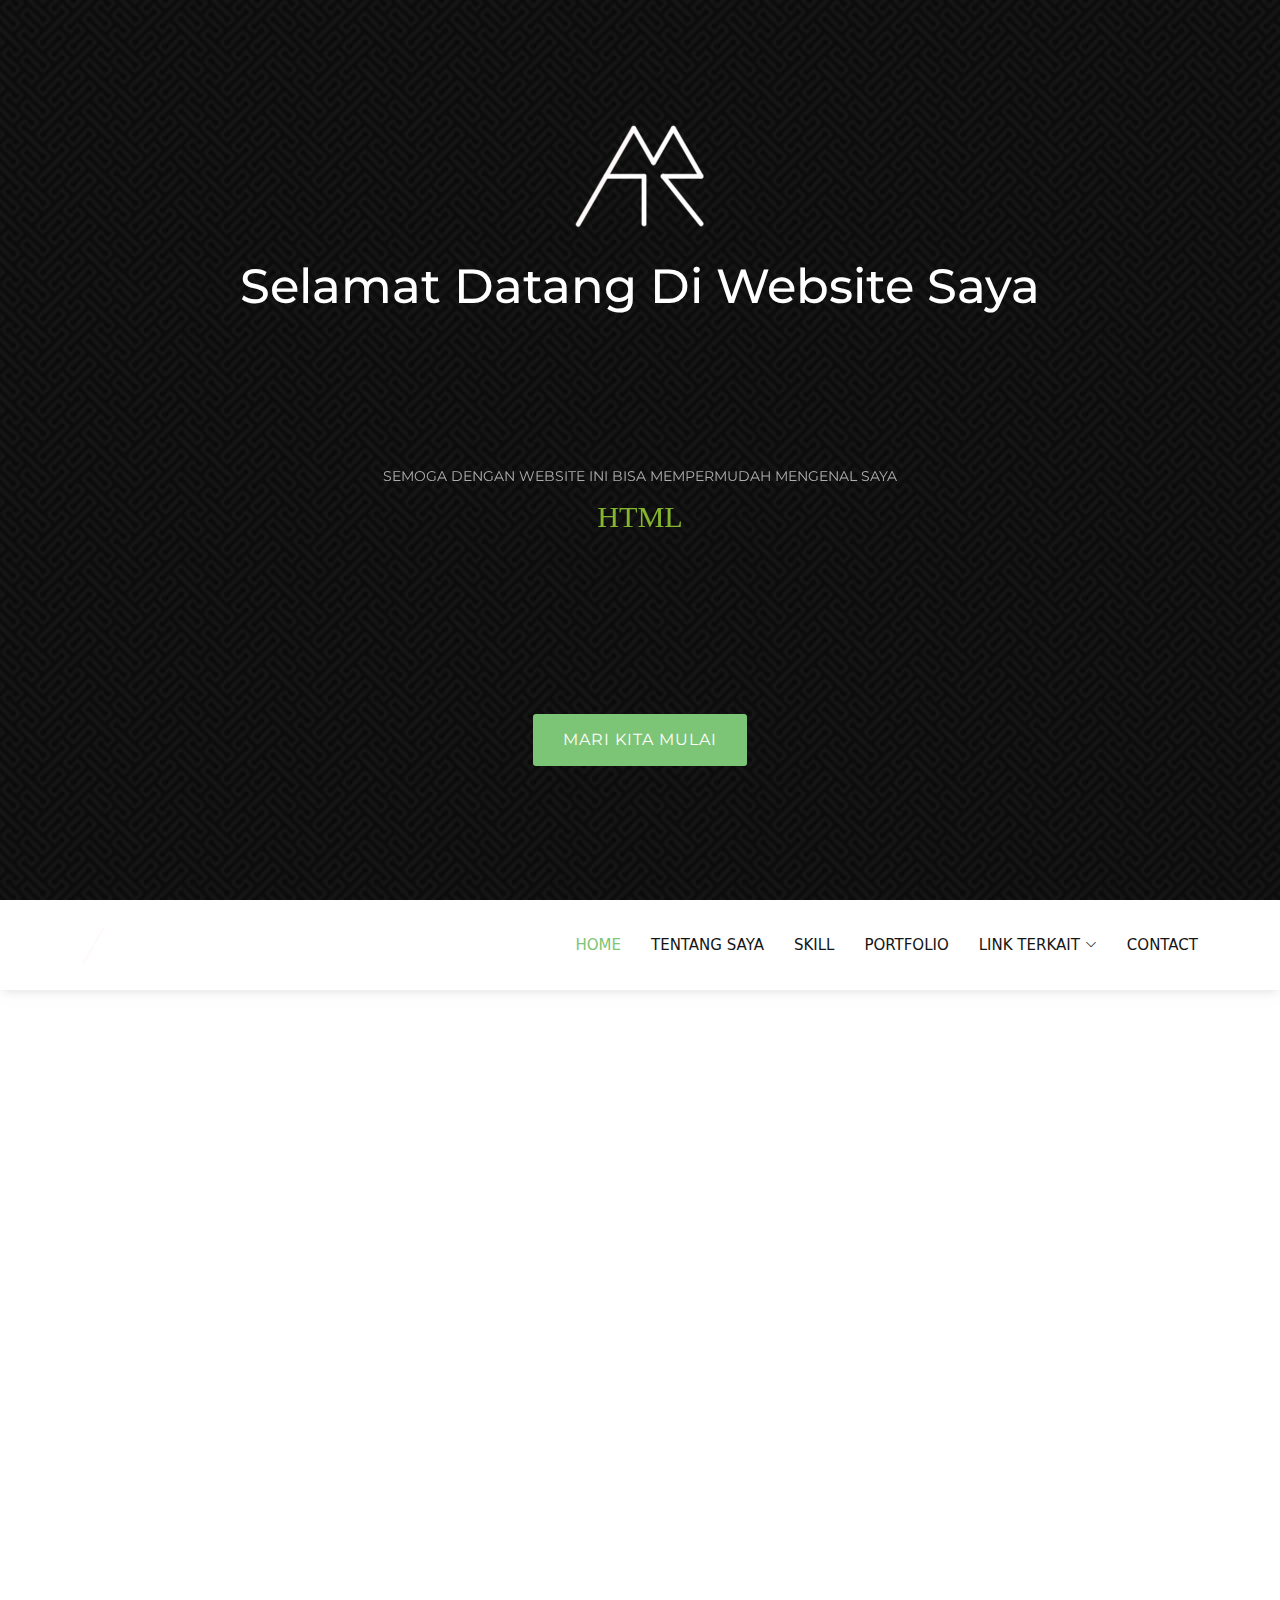
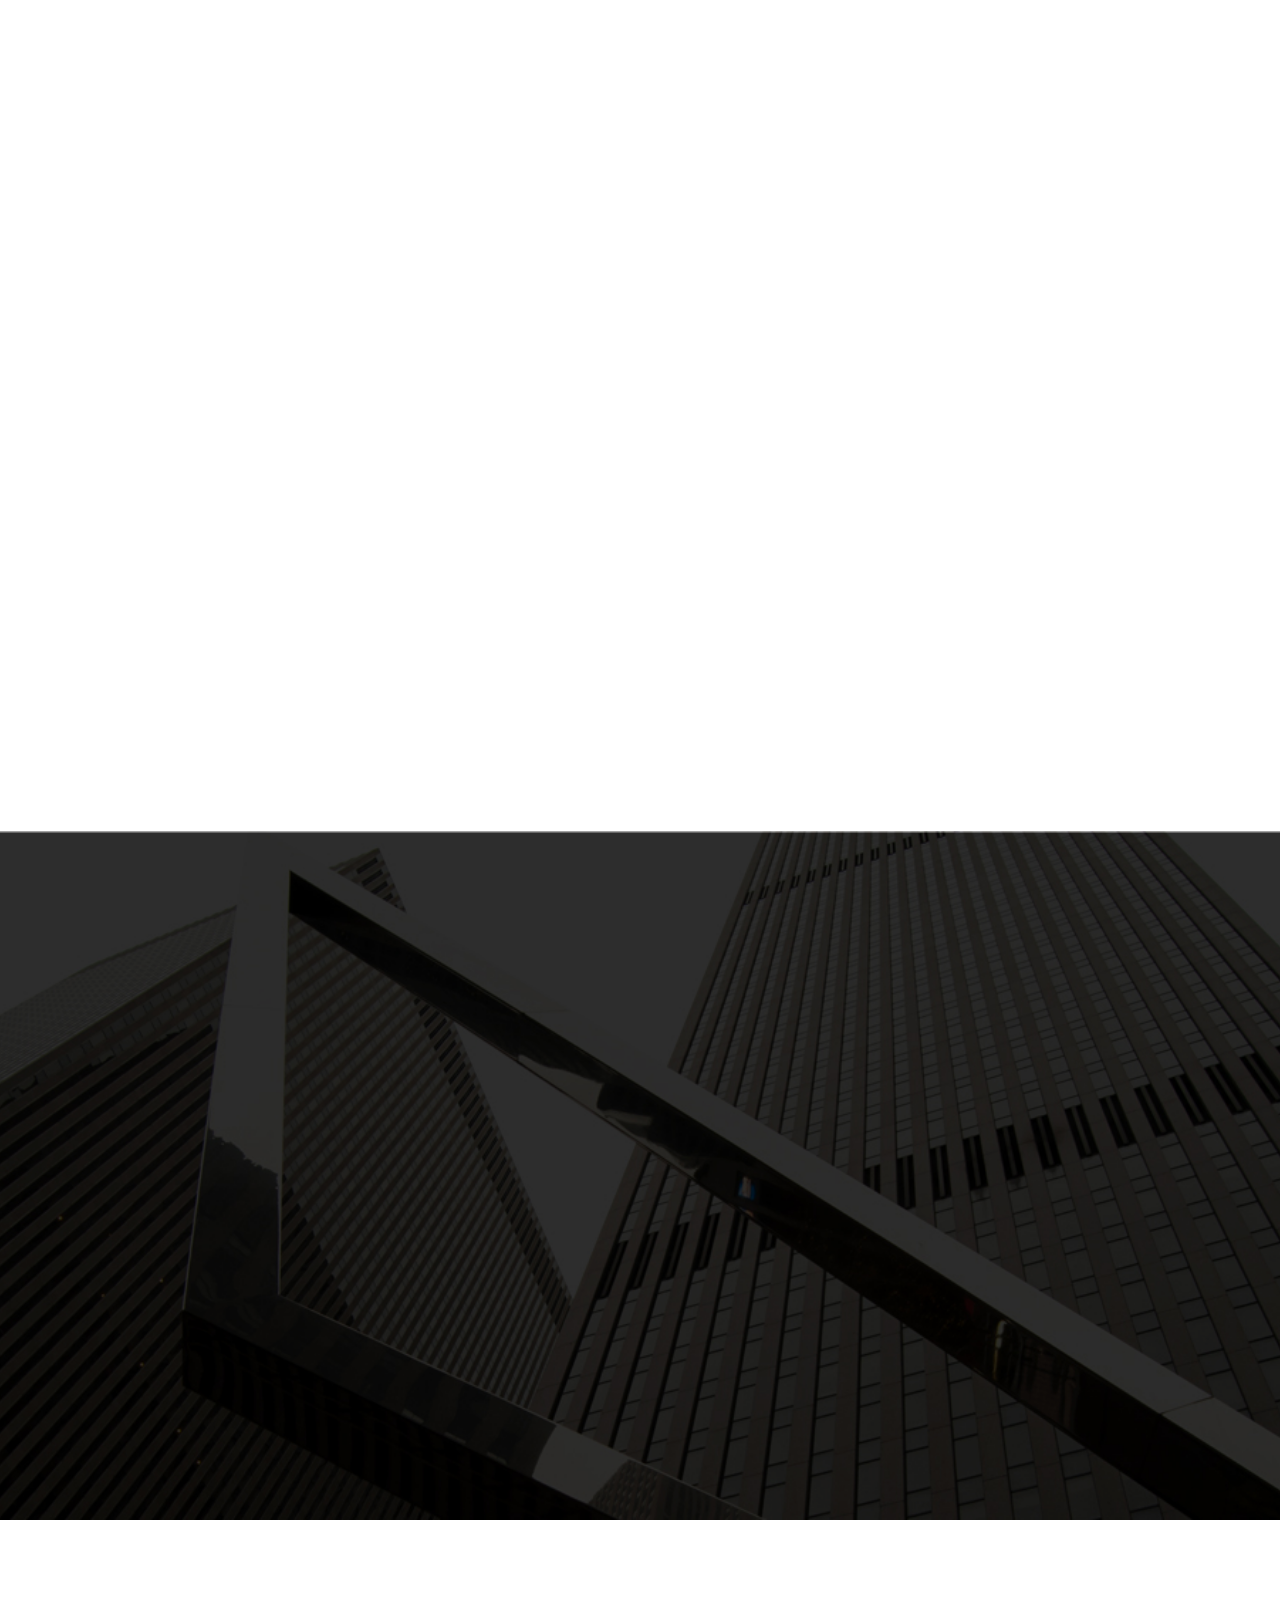
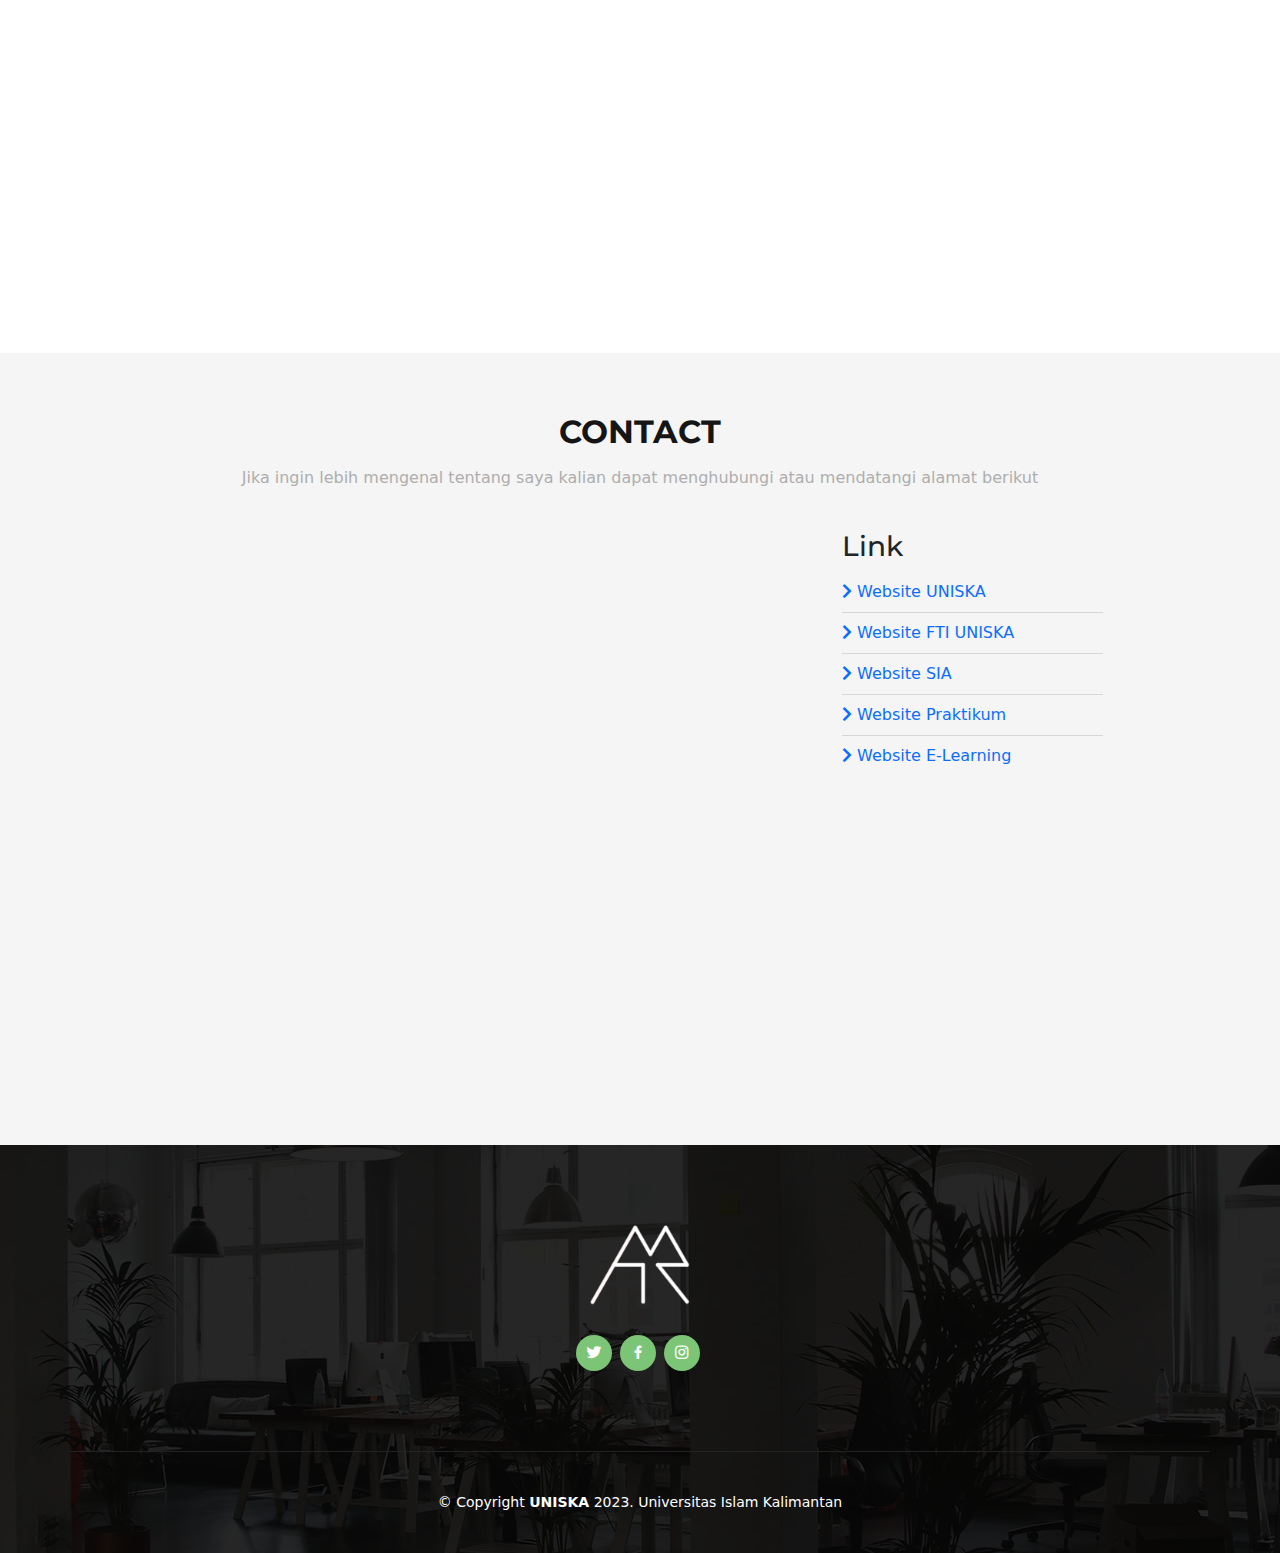
<file: index.html>
<!DOCTYPE html>
<html lang="en">

<head>
  <meta charset="utf-8">
  <meta content="width=device-width, initial-scale=1.0" name="viewport">

  <title>Framework Bootstrap</title>
  <meta content="" name="description">
  <meta content="" name="keywords">

  <!-- Favicons -->
  <link href="assets/img/favicon.png" rel="icon">
  <link href="assets/img/apple-touch-icon.png" rel="apple-touch-icon">

  <!-- Google Fonts -->
  <link
    href="https://fonts.googleapis.com/css?family=Open+Sans:300,300i,400,400i,600,600i,700,700i|Montserrat:300,300i,400,400i,500,500i,600,600i,700,700i|Poppins:300,300i,400,400i,500,500i,600,600i,700,700i"
    rel="stylesheet">

  <!-- Vendor CSS Files -->
  <link href="assets/vendor/aos/aos.css" rel="stylesheet">
  <link href="assets/vendor/bootstrap/css/bootstrap.min.css" rel="stylesheet">
  <link href="assets/vendor/bootstrap-icons/bootstrap-icons.css" rel="stylesheet">
  <link href="assets/vendor/boxicons/css/boxicons.min.css" rel="stylesheet">
  <link href="assets/vendor/glightbox/css/glightbox.min.css" rel="stylesheet">
  <link href="assets/vendor/swiper/swiper-bundle.min.css" rel="stylesheet">

  <!-- Template Main CSS File -->
  <link rel="stylesheet" href="css/font-awesome/css/fontawesome-all.min.css">
  <link href="assets/css/style.css" rel="stylesheet">
  <link rel="stylesheet" href="css/bootstrap.min.css">
  <link rel="stylesheet" href="css/custom.css">

</head>

<body>

  <!-- ======= Hero Section ======= -->
  <section id="hero">
    <div class="hero-container">
      <a href="index.html" class="hero-logo" data-aos="zoom-in"><img src="assets/img/hero-logo.png" alt=""></a>
      <h1 data-aos="zoom-in">Selamat Datang Di Website Saya</h1>

      <div class="roll">
        <h2 data-aos="fade-up">Semoga Dengan Website Ini Bisa Mempermudah Mengenal Saya <div class="roller">
            <span id="rolltext">HTML <br>
              CSS <br>
              JavaScipt <br>
              Java <br>
              C++ <br>
              Pascal <br>
              Delphi <br>
              <span class="spare-time">UNISKA</span>
          </div>
        </h2>
      </div>
      <a data-aos="fade-up" data-aos-delay="200" href="#about" class="btn-get-started scrollto">Mari Kita Mulai</a>
    </div>
  </section><!-- End Hero -->

  <!-- ======= Header ======= -->
  <header id="header" class="d-flex align-items-center">
    <div class="container d-flex align-items-center justify-content-between">

      <div class="logo">
        <a href="index.html"><img src="assets/img/logo.png" alt="" class="img-fluid"></a>
      </div>

      <nav id="navbar" class="navbar">
        <ul>
          <li><a class="nav-link scrollto active" href="#hero">Home</a></li>
          <li><a class="nav-link scrollto" href="#about">Tentang Saya</a></li>
          <li><a class="nav-link scrollto" href="#services">Skill</a></li>
          <li><a class="nav-link scrollto " href="#portfolio">Portfolio</a></li>
          <li class="dropdown"><a href="#" style="text-decoration: none;"><span>Link Terkait</span> <i
                class="bi bi-chevron-down"></i></a>
            <ul>
              <li><a href="https://uniska-bjm.ac.id/" style="text-decoration: none;">Website UNISKA</a></li>
              <li><a href="https://fti.uniska-bjm.ac.id/" style="text-decoration: none;">Website FTI UNISKA</a></li>
            </ul>
          </li>
          <li><a class="nav-link scrollto" href="#contact">Contact</a></li>
        </ul>
        <i class="bi bi-list mobile-nav-toggle"></i>
      </nav><!-- .navbar -->

    </div>
  </header><!-- End Header -->

  <main id="main">

    <!-- ======= About Section ======= -->
    <section id="about" class="about">
      <div class="container">

        <div class="section-title" data-aos="fade-up">
          <h2>Hal Menarik Tentang Saya</h2>
          <p>Perkenalkan Nama Saya Muhammad Ariva</p>
        </div>

        <div class="row">
          <div class="col-lg-6" data-aos="fade-right">
            <div class="image">
              <img src="assets/img/Profil.jpg" class="img-fluid" alt="">
            </div>
          </div>
          <div class="col-lg-6" data-aos="fade-left">
            <div class="content pt-4 pt-lg-0 pl-0 pl-lg-3 ">
              <h3>Profil Saya</h3>
              <p class="fst-italic">
                saya seorang mahasiswa S1 di universitas islam kalimantan muhammad arsyad al-banjari. Saya memiliki
                kemampuan menyelesaikan masalah dalam coding dan mampu bekerja sendiri. <br><strong>Berikut adalah
                  Jenjang Pendidikan Saya :</strong>
              </p>
              <ul>
                <li><i class="bx bx-check-double"></i> SD Tunas Cahaya Asam - Asam.</li>
                <li><i class="bx bx-check-double"></i> SMP Negeri 5 Banjarbaru.</li>
                <li><i class="bx bx-check-double"></i> SMK Negeri 2 Banjarbaru (Teknik Otomotif).</li>
              </ul>
              <p>
                Sekarang Saya adalah Mahasiswa Semester 3 yang haus akan pengetahuan baru didunia IT.
              </p>
            </div>
          </div>
        </div>

      </div>
    </section><!-- End About Section -->

    <!-- ======= Services Section ======= -->
    <section id="services" class="services section-bg">
      <div class="container">

        <div class="section-title" data-aos="fade-up">
          <h2>Skill</h2>
          <p>Berikut adalah hal yang dapat saya lakukan</p>
        </div>

        <div class="row">
          <div class="col-lg-6 order-2 order-lg-1">
            <div class="icon-box mt-5 mt-lg-0" data-aos="fade-up">
              <i class="bx bx-receipt"></i>
              <h4>Mengetik</h4>
              <p>Saya dapat mengetik dengan 8 jari tanpa melihat keyboard</p>
            </div>
            <div class="icon-box mt-5" data-aos="fade-up" data-aos-delay="100">
              <i class="bx bx-cube-alt"></i>
              <h4>deisgn</h4>
              <p>saya dapat menciptakan 3D obejct menggunakan software blender dengan baik</p>
            </div>
            <div class="icon-box mt-5" data-aos="fade-up" data-aos-delay="200">
              <i class="bx bx-images"></i>
              <h4>Editing</h4>
              <p>Skill editing gambar saya tidak terlalu baik, karena selera art seseorang berbeda berbeda</p>
            </div>

          </div>
          <div class="image col-lg-6 order-1 order-lg-2" style='background-image: url("assets/img/services.jpg");'
            data-aos="fade-left" data-aos-delay="100"></div>
        </div>

      </div>
    </section><!-- End Services Section -->

    <!-- ======= Featured Section ======= -->
    <section id="featured" class="featured">
      <div class="container">

        <div class="row">
          <div class="col-lg-6" data-aos="fade-right">
            <div class="tab-content">
              <div class="tab-pane active show" id="tab-1">
                <figure>
                  <img src="assets/img/featured-1.png" alt="" class="img-fluid">
                </figure>
              </div>
              <div class="tab-pane" id="tab-2">
                <figure>
                  <img src="assets/img/featured-2.png" alt="" class="img-fluid">
                </figure>
              </div>
              <div class="tab-pane" id="tab-3">
                <figure>
                  <img src="assets/img/featured-3.png" alt="" class="img-fluid">
                </figure>
              </div>
              <div class="tab-pane" id="tab-4">
                <figure>
                  <img src="assets/img/featured-4.png" alt="" class="img-fluid">
                </figure>
              </div>
            </div>
          </div>
          <div class="col-lg-6 mt-4 mt-lg-0" data-aos="fade-left">
            <ul class="nav nav-tabs flex-column">
              <li class="nav-item">
                <a class="nav-link active show" data-bs-toggle="tab" href="#tab-1">
                  <h4>SosMed</h4>
                  <p>Saya tidak aktif dalam sosial media</p>
                </a>
              </li>
              <li class="nav-item mt-2">
                <a class="nav-link" data-bs-toggle="tab" href="#tab-2">
                  <h4>Cita-Cita</h4>
                  <p>Cita cita saya ingin hidup nyaman tanpa gangguan seseorang</p>
                </a>
              </li>
              <li class="nav-item mt-2">
                <a class="nav-link" data-bs-toggle="tab" href="#tab-3">
                  <h4>Tujuan</h4>
                  <p>Tujuan saya ingin mempelajari segala ilmu yang menarik sehingga saya dapat terhindar dari tipu
                    daya.</p>
                </a>
              </li>
              <li class="nav-item mt-2">
                <a class="nav-link" data-bs-toggle="tab" href="#tab-4">
                  <h4>Modal</h4>
                  <p>Modal yang saya miliki diantaranya memiliki relasi yang kuat dengan orang ternama</p>
                </a>
              </li>
            </ul>
          </div>
        </div>

      </div>
    </section><!-- End Featured Section -->


    <!-- ======= Portfolio Section ======= -->
    <section id="portfolio" class="portfolio">
      <div class="container">

        <div class="section-title" data-aos="fade-up">
          <h2>Portfolio</h2>
          <p>Berikut adalah beberapa gambaran project yang saya buat</p>
        </div>

        <div class="row" data-aos="fade-up" data-aos-delay="100">
          <div class="col-lg-12 d-flex justify-content-center">
            <ul id="portfolio-flters">
              <li data-filter="*" class="filter-active">All</li>
              <li data-filter=".filter-app">App</li>
              <li data-filter=".filter-card">Product</li>
              <li data-filter=".filter-web">Web</li>
            </ul>
          </div>
        </div>

        <div class="row portfolio-container" data-aos="fade-up" data-aos-delay="200">

          <div class="col-lg-4 col-md-6 portfolio-item filter-app">
            <div class="portfolio-wrap">
              <img src="assets/img/portfolio/portfolio-1.jpg" class="img-fluid" alt="">
              <div class="portfolio-info">
                <h4>App 1</h4>
                <p>App</p>
                <div class="portfolio-links">
                  <a href="assets/img/portfolio/portfolio-1.jpg" data-gallery="portfolioGallery"
                    class="portfolio-lightbox" title="App 1"><i class="bx bx-plus"></i></a>
                  <a href="portfolio-apps.html" title="More Details"><i class="bx bx-link"></i></a>
                </div>
              </div>
            </div>
          </div>

          <div class="col-lg-4 col-md-6 portfolio-item filter-web">
            <div class="portfolio-wrap">
              <img src="assets/img/portfolio/portfolio-2.jpg" class="img-fluid" alt="">
              <div class="portfolio-info">
                <h4>Web 3</h4>
                <p>Web</p>
                <div class="portfolio-links">
                  <a href="assets/img/portfolio/portfolio-2.jpg" data-gallery="portfolioGallery"
                    class="portfolio-lightbox" title="Web 3"><i class="bx bx-plus"></i></a>
                  <a href="portfolio-webs.html" title="More Details"><i class="bx bx-link"></i></a>
                </div>
              </div>
            </div>
          </div>

          <div class="col-lg-4 col-md-6 portfolio-item filter-app">
            <div class="portfolio-wrap">
              <img src="assets/img/portfolio/portfolio-3.jpg" class="img-fluid" alt="">
              <div class="portfolio-info">
                <h4>App 2</h4>
                <p>App</p>
                <div class="portfolio-links">
                  <a href="assets/img/portfolio/portfolio-3.jpg" data-gallery="portfolioGallery"
                    class="portfolio-lightbox" title="App 2"><i class="bx bx-plus"></i></a>
                  <a href="portfolio-apps.html" title="More Details"><i class="bx bx-link"></i></a>
                </div>
              </div>
            </div>
          </div>

          <div class="col-lg-4 col-md-6 portfolio-item filter-card">
            <div class="portfolio-wrap">
              <img src="assets/img/portfolio/portfolio-4.jpg" class="img-fluid" alt="">
              <div class="portfolio-info">
                <h4>Card 2</h4>
                <p>Card</p>
                <div class="portfolio-links">
                  <a href="assets/img/portfolio/portfolio-4.jpg" data-gallery="portfolioGallery"
                    class="portfolio-lightbox" title="Card 2"><i class="bx bx-plus"></i></a>
                  <a href="portfolio-details.html" title="More Details"><i class="bx bx-link"></i></a>
                </div>
              </div>
            </div>
          </div>

          <div class="col-lg-4 col-md-6 portfolio-item filter-web">
            <div class="portfolio-wrap">
              <img src="assets/img/portfolio/portfolio-5.jpg" class="img-fluid" alt="">
              <div class="portfolio-info">
                <h4>Web 2</h4>
                <p>Web</p>
                <div class="portfolio-links">
                  <a href="assets/img/portfolio/portfolio-5.jpg" data-gallery="portfolioGallery"
                    class="portfolio-lightbox" title="Web 2"><i class="bx bx-plus"></i></a>
                  <a href="portfolio-webs.html" title="More Details"><i class="bx bx-link"></i></a>
                </div>
              </div>
            </div>
          </div>

          <div class="col-lg-4 col-md-6 portfolio-item filter-app">
            <div class="portfolio-wrap">
              <img src="assets/img/portfolio/portfolio-6.jpg" class="img-fluid" alt="">
              <div class="portfolio-info">
                <h4>App 3</h4>
                <p>App</p>
                <div class="portfolio-links">
                  <a href="assets/img/portfolio/portfolio-6.jpg" data-gallery="portfolioGallery"
                    class="portfolio-lightbox" title="App 3"><i class="bx bx-plus"></i></a>
                  <a href="portfolio-apps.html" title="More Details"><i class="bx bx-link"></i></a>
                </div>
              </div>
            </div>
          </div>

          <div class="col-lg-4 col-md-6 portfolio-item filter-card">
            <div class="portfolio-wrap">
              <img src="assets/img/portfolio/portfolio-7.jpg" class="img-fluid" alt="">
              <div class="portfolio-info">
                <h4>Card 1</h4>
                <p>Card</p>
                <div class="portfolio-links">
                  <a href="assets/img/portfolio/portfolio-7.jpg" data-gallery="portfolioGallery"
                    class="portfolio-lightbox" title="Card 1"><i class="bx bx-plus"></i></a>
                  <a href="portfolio-details.html" title="More Details"><i class="bx bx-link"></i></a>
                </div>
              </div>
            </div>
          </div>

          <div class="col-lg-4 col-md-6 portfolio-item filter-card">
            <div class="portfolio-wrap">
              <img src="assets/img/portfolio/portfolio-8.jpg" class="img-fluid" alt="">
              <div class="portfolio-info">
                <h4>Card 3</h4>
                <p>Card</p>
                <div class="portfolio-links">
                  <a href="assets/img/portfolio/portfolio-8.jpg" data-gallery="portfolioGallery"
                    class="portfolio-lightbox" title="Card 3"><i class="bx bx-plus"></i></a>
                  <a href="portfolio-details.html" title="More Details"><i class="bx bx-link"></i></a>
                </div>
              </div>
            </div>
          </div>

          <div class="col-lg-4 col-md-6 portfolio-item filter-web">
            <div class="portfolio-wrap">
              <img src="assets/img/portfolio/portfolio-9.jpg" class="img-fluid" alt="">
              <div class="portfolio-info">
                <h4>Web 3</h4>
                <p>Web</p>
                <div class="portfolio-links">
                  <a href="assets/img/portfolio/portfolio-9.jpg" data-gallery="portfolioGallery"
                    class="portfolio-lightbox" title="Web 3"><i class="bx bx-plus"></i></a>
                  <a href="portfolio-webs.html" title="More Details"><i class="bx bx-link"></i></a>
                </div>
              </div>
            </div>
          </div>

        </div>

      </div>
    </section><!-- End Portfolio Section -->

    <!-- ======= Testimonials Section ======= -->
    <section id="testimonials" class="testimonials">
      <div class="container" data-aos="zoom-in">
        <div class="quote-icon">
          <i class="bx bxs-quote-right"></i>
        </div>

        <div class="testimonials-slider swiper-container" data-aos="fade-up" data-aos-delay="100">
          <div class="swiper-wrapper">

            <div class="swiper-slide">
              <div class="testimonial-item">
                <img src="assets/img/api unggun.jpeg" alt="">
              </div>
            </div>

            <div class="swiper-slide">
              <div class="testimonial-item">
                <img src="assets/img/Beastars.jpeg" alt="">
              </div>
            </div>

            <div class="swiper-slide">
              <div class="testimonial-item">
                <img src="assets/img/Profil.jpg" alt="">
              </div>
            </div>

            <div class="swiper-slide">
              <div class="testimonial-item">
                <img src="assets/img/Promare.jpeg" alt="">
              </div>
            </div>

            <div class="swiper-slide">
              <div class="testimonial-item">
                <img src="assets/img/creation_adam.jpg" alt="">
              </div>
            </div>

          </div>
          <div class="swiper-pagination"></div>
        </div>

      </div>
    </section><!-- End Testimonials Section -->


    <!-- ======= Frequently Asked Questions Section ======= -->
    <section id="faq" class="faq">
      <div class="container">

        <div class="section-title" data-aos="fade-up">
          <h2>FAQ</h2>
          <p>Frequently Asked Questions</p>

        </div>

        <ul class="faq-list">

          <li data-aos="fade-up">
            <a data-bs-toggle="collapse" class="collapsed" data-bs-target="#faq1">Bagaimana Saya Membuat Website Ini ?
              <i class="bx bx-chevron-down icon-show"></i><i class="bx bx-x icon-close"></i></a>
            <div id="faq1" class="collapse" data-bs-parent=".faq-list">
              <p>
                Sebenarnya Saya Mengambil Dari Sebuah Template Gratis Dan Saya Mengubahnya Dengan Ilmu Yang Saya
                Pelajari.
              </p>
            </div>
          </li>

          <li data-aos="fade-up" data-aos-delay="100">
            <a data-bs-toggle="collapse" data-bs-target="#faq2" class="collapsed">Kenapa Mengambil Template dan Tidak
              Membuat Sendiri ? <i class="bx bx-chevron-down icon-show"></i><i class="bx bx-x icon-close"></i></a>
            <div id="faq2" class="collapse" data-bs-parent=".faq-list">
              <p>
                Dalam Perintah Tidak Tertera Jika Saya Dilarang Menggunakan Template, Dan Saya Rasa Hal Ini Tidak
                Masalah Karena Saya Cukup Memahami Codingannya, Saya Menggunakan Template Karena Lebih Cepat Dalam
                Pengerjaannya Saya Hanya TInggal Mengubah Isi Didalamnya
            </div>
          </li>

          <li data-aos="fade-up" data-aos-delay="200">
            <a data-bs-toggle="collapse" data-bs-target="#faq3" class="collapsed">Apakah Saya Ingin Nilai Rendah Karena
              Mengambil Desain Org? <i class="bx bx-chevron-down icon-show"></i><i class="bx bx-x icon-close"></i></a>
            <div id="faq3" class="collapse" data-bs-parent=".faq-list">
              <p>
                Saya Tidak Berharap Mendapat Nilai Tinggi Namun Saya Berharap Tidak Diberi Nilai Rendah :) ini adalah
                link dari template tersebut <br>
                * Template Name: Knight - v4.3.0 <br>
                * Template URL: https://bootstrapmade.com/knight-free-bootstrap-theme/ <br>
                * Author: BootstrapMade.com <br>
                * License: https://bootstrapmade.com/license/ <br>
              </p>
            </div>
          </li>

        </ul>

      </div>
    </section><!-- End Frequently Asked Questions Section -->

    <!-- ======= Contact Section ======= -->
    <section id="contact" class="contact section-bg">
      <div class="container">

        <div class="section-title">
          <h2>Contact</h2>
          <p>Jika ingin lebih mengenal tentang saya kalian dapat menghubungi atau mendatangi alamat berikut</p>
        </div>

        <div class="row">

          <div class="col-lg-8">
            <div class="info d-flex flex-column justify-content-center" data-aos="fade-right">
              <div class="address">
                <i class="bi bi-geo-alt"></i>
                <h4>Alamat:</h4>
                <p>Jalan Tawaf 10, Perumahan Green Tasbih 3 No.9,<br>Kalimantan Selatan,Guntung Manggis 70724</p>
                <iframe
                  src="https://www.google.com/maps/embed?pb=!1m14!1m12!1m3!1d760.9871416296858!2d114.8187970759557!3d-3.4607119305627454!2m3!1f0!2f0!3f0!3m2!1i1024!2i768!4f13.1!5e1!3m2!1sid!2sid!4v1673239641128!5m2!1sid!2sid"
                  width="100%" height="250" style="border:0;" allowfullscreen="" loading="lazy"
                  referrerpolicy="no-referrer-when-downgrade"></iframe>
              </div>



              <div class="email">
                <i class="bi bi-envelope"></i>
                <h4>Email:</h4>
                <p>Ariva080503@gmail.com</p>
              </div>

              <div class="phone">
                <i class="bi bi-phone"></i>
                <h4>Whatsapp:</h4>
                <p>+62 815-2858-9025</p>
              </div>

            </div>

          </div>

          <div class="col-lg-3">
            <h3>Link</h3>
            <ul class="list-group list-group-flush">
              <li class="list-group-item px-0"><a href="https://uniska-bjm.ac.id/" target="_blank"
                  class="text-decoration-none "><i class="fas fa-chevron-right"></i> Website UNISKA</a>
              </li>
              <li class="list-group-item px-0"><a href="https://fti.uniska-bjm.ac.id/" target="_blank"
                  class="text-decoration-none "><i class="fas fa-chevron-right"></i> Website FTI
                  UNISKA</a></li>
              <li class="list-group-item px-0"><a href="https://sia.uniska-bjm.ac.id/" target="_blank"
                  class="text-decoration-none "><i class="fas fa-chevron-right"></i> Website SIA</a></li>
              <li class="list-group-item px-0"><a href="https://praktikum.fti.uniska-bjm.ac.id/" target="_blank"
                  class="text-decoration-none "><i class="fas fa-chevron-right"></i> Website Praktikum</a>
              </li>
              <li class="list-group-item px-0"><a href="https://elearning.uniska-bjm.ac.id/" target="_blank"
                  class="text-decoration-none "><i class="fas fa-chevron-right"></i> Website
                  E-Learning</a></li>
            </ul>
          </div>



        </div>

      </div>
    </section><!-- End Contact Section -->

  </main><!-- End #main -->

  <!-- ======= Footer ======= -->
  <footer id="footer">

    <div class="footer-top">

      <div class="container">

        <div class="row justify-content-center">
          <div class="col-lg-6">
            <a href="#header" class="scrollto footer-logo"><img src="assets/img/hero-logo.png" alt=""></a>
          </div>
        </div>

        <div class="social-links">
          <a href="https://twitter.com/Ariva97434668" target="_blank" class="twitter"><i class="bx bxl-twitter"></i></a>
          <a href="https://web.facebook.com/muhammad.ariva.948" target="_blank" class="facebook"><i
              class="bx bxl-facebook"></i></a>
          <a href="https://www.instagram.com/muhammad_ariva/" target="_blank" class="instagram"><i
              class="bx bxl-instagram"></i></a>
        </div>

      </div>
    </div>

    <div class="container footer-bottom clearfix">
      <div class="copyright">
        &copy; Copyright <strong><span>UNISKA</span></strong> 2023. Universitas Islam Kalimantan
      </div>
    </div>
  </footer><!-- End Footer -->

  <a href="#" class="back-to-top d-flex align-items-center justify-content-center"><i
      class="bi bi-arrow-up-short"></i></a>

  <!-- Vendor JS Files -->
  <script src="assets/vendor/aos/aos.js"></script>
  <script src="assets/vendor/bootstrap/js/bootstrap.bundle.min.js"></script>
  <script src="assets/vendor/glightbox/js/glightbox.min.js"></script>
  <script src="assets/vendor/isotope-layout/isotope.pkgd.min.js"></script>
  <script src="assets/vendor/php-email-form/validate.js"></script>
  <script src="assets/vendor/swiper/swiper-bundle.min.js"></script>

  <!-- Template Main JS File -->
  <script src="assets/js/main.js"></script>

</body>

</html>
</file>
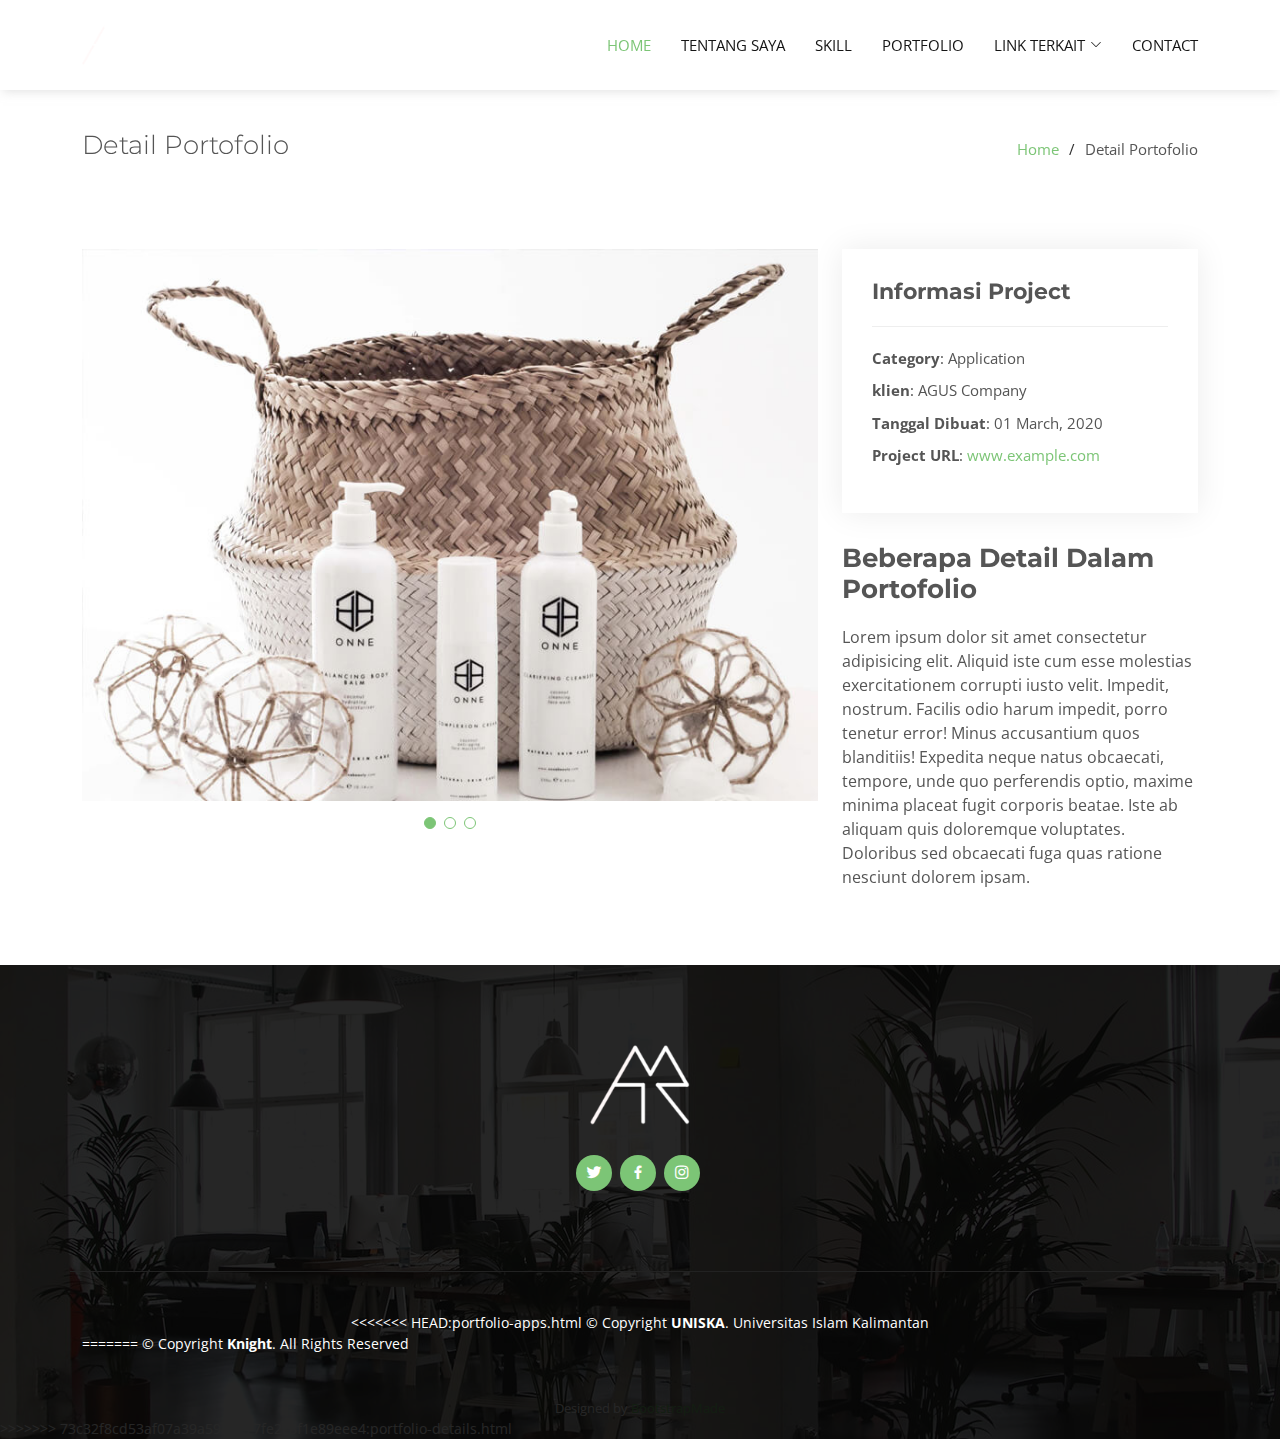
<file: portfolio-apps.html>
<!DOCTYPE html>
<html lang="en">

<head>
  <meta charset="utf-8">
  <meta content="width=device-width, initial-scale=1.0" name="viewport">

  <title>Portfolio Details - Knight Bootstrap Template</title>
  <meta content="" name="description">
  <meta content="" name="keywords">

  <!-- Favicons -->
  <link href="assets/img/favicon.png" rel="icon">
  <link href="assets/img/apple-touch-icon.png" rel="apple-touch-icon">

  <!-- Google Fonts -->
  <link href="https://fonts.googleapis.com/css?family=Open+Sans:300,300i,400,400i,600,600i,700,700i|Montserrat:300,300i,400,400i,500,500i,600,600i,700,700i|Poppins:300,300i,400,400i,500,500i,600,600i,700,700i" rel="stylesheet">

  <!-- Vendor CSS Files -->
  <link href="assets/vendor/aos/aos.css" rel="stylesheet">
  <link href="assets/vendor/bootstrap/css/bootstrap.min.css" rel="stylesheet">
  <link href="assets/vendor/bootstrap-icons/bootstrap-icons.css" rel="stylesheet">
  <link href="assets/vendor/boxicons/css/boxicons.min.css" rel="stylesheet">
  <link href="assets/vendor/glightbox/css/glightbox.min.css" rel="stylesheet">
  <link href="assets/vendor/swiper/swiper-bundle.min.css" rel="stylesheet">

  <!-- Template Main CSS File -->
  <link href="assets/css/style.css" rel="stylesheet">

  <!-- =======================================================
  * Template Name: Knight - v4.3.0
  * Template URL: https://bootstrapmade.com/knight-free-bootstrap-theme/
  * Author: BootstrapMade.com
  * License: https://bootstrapmade.com/license/
  ======================================================== -->
</head>

<body>

  <header id="header" class="d-flex align-items-center">
    <div class="container d-flex align-items-center justify-content-between">

      <div class="logo">
        <a href="index.html"><img src="assets/img/logo.png" alt="" class="img-fluid"></a>
      </div>

      <nav id="navbar" class="navbar">
        <ul>
          <li><a class="nav-link scrollto active" href="index.html#hoer">Home</a></li>
          <li><a class="nav-link scrollto" href="index.html#about">Tentang Saya</a></li>
          <li><a class="nav-link scrollto" href="index.html#services">Skill</a></li>
          <li><a class="nav-link scrollto " href="index.html#portfolio">Portfolio</a></li>
          <li class="dropdown"><a href="#"><span>Link Terkait</span> <i class="bi bi-chevron-down"></i></a>
            <ul>
              <li><a href="https://uniska-bjm.ac.id/">Website UNISKA</a></li>
              <li><a href="https://fti.uniska-bjm.ac.id/">Website FTI UNISKA</a></li>
            </ul>
          </li>
          <li><a class="nav-link scrollto" href="#contact">Contact</a></li>
        </ul>
        <i class="bi bi-list mobile-nav-toggle"></i>
      </nav><!-- .navbar -->

    </div>
  </header><!-- End Header -->

  <main id="main" data-aos="fade-up">

    <!-- ======= Breadcrumbs ======= -->
    <section id="breadcrumbs" class="breadcrumbs">
      <div class="container">

        <div class="d-flex justify-content-between align-items-center">
          <h2>Detail Portofolio</h2>
          <ol>
            <li><a href="index.html">Home</a></li>
            <li>Detail Portofolio</li>
          </ol>
        </div>

      </div>
    </section><!-- End Breadcrumbs -->

    <!-- ======= Portfolio Details Section ======= -->
    <section id="portfolio-details" class="portfolio-details">
      <div class="container">

        <div class="row gy-4">

          <div class="col-lg-8">
            <div class="portfolio-details-slider swiper-container">
              <div class="swiper-wrapper align-items-center">

                <div class="swiper-slide">
                  <img src="assets/img/portfolio/portfolio-1.jpg" alt="">
                </div>

                <div class="swiper-slide">
                  <img src="assets/img/portfolio/portfolio-3.jpg" alt="">
                </div>

                <div class="swiper-slide">
                  <img src="assets/img/portfolio/portfolio-6.jpg" alt="">
                </div>

              </div>
              <div class="swiper-pagination"></div>
            </div>
          </div>

          <div class="col-lg-4">
            <div class="portfolio-info">
              <h3>Informasi Project</h3>
              <ul>
                <li><strong>Category</strong>: Application</li>
                <li><strong>klien</strong>: AGUS Company</li>
                <li><strong>Tanggal Dibuat</strong>: 01 March, 2020</li>
                <li><strong>Project URL</strong>: <a href="#">www.example.com</a></li>
              </ul>
            </div>
            <div class="portfolio-description">
              <h2>Beberapa Detail Dalam Portofolio</h2>
              <p>
                Lorem ipsum dolor sit amet consectetur adipisicing elit. Aliquid iste cum esse molestias exercitationem corrupti iusto velit. Impedit, nostrum. Facilis odio harum impedit, porro tenetur error! Minus accusantium quos blanditiis!
                Expedita neque natus obcaecati, tempore, unde quo perferendis optio, maxime minima placeat fugit corporis beatae. Iste ab aliquam quis doloremque voluptates. Doloribus sed obcaecati fuga quas ratione nesciunt dolorem ipsam.
              </p>
            </div>
          </div>

        </div>

      </div>
    </section><!-- End Portfolio Details Section -->

  </main><!-- End #main -->

  <!-- ======= Footer ======= -->
  <footer id="footer">

    <div class="footer-top">

      <div class="container">

        <div class="row justify-content-center">
          <div class="col-lg-6">
            <a href="#header" class="scrollto footer-logo"><img src="assets/img/hero-logo.png" alt=""></a>
          </div>
        </div>

        <div class="social-links">
          <a href="https://twitter.com/Ariva97434668" target="_blank" class="twitter"><i class="bx bxl-twitter"></i></a>
          <a href="https://web.facebook.com/muhammad.ariva.948" target="_blank" class="facebook"><i class="bx bxl-facebook"></i></a>
          <a href="https://www.instagram.com/muhammad_ariva/" target="_blank" class="instagram"><i class="bx bxl-instagram"></i></a>
        </div>

      </div>
    </div>

    <div class="container footer-bottom clearfix">
      <div class="copyright">
<<<<<<< HEAD:portfolio-apps.html
        &copy; Copyright <strong><span>UNISKA</span></strong>. Universitas Islam Kalimantan
      </div>
=======
        &copy; Copyright <strong><span>Knight</span></strong>. All Rights Reserved
      </div>
      <div class="credits">
        <!-- All the links in the footer should remain intact. -->
        <!-- You can delete the links only if you purchased the pro version. -->
        <!-- Licensing information: https://bootstrapmade.com/license/ -->
        <!-- Purchase the pro version with working PHP/AJAX contact form: https://bootstrapmade.com/knight-free-bootstrap-theme/ -->
        Designed by <a href="https://bootstrapmade.com/">BootstrapMade</a>
      </div>
   
>>>>>>> 73c32f8cd53af07a39a5949777fe2c8f1e89eee4:portfolio-details.html
    </div>
  </footer><!-- End Footer -->

  <a href="#" class="back-to-top d-flex align-items-center justify-content-center"><i class="bi bi-arrow-up-short"></i></a>

  <!-- Vendor JS Files -->
  <script src="assets/vendor/aos/aos.js"></script>
  <script src="assets/vendor/bootstrap/js/bootstrap.bundle.min.js"></script>
  <script src="assets/vendor/glightbox/js/glightbox.min.js"></script>
  <script src="assets/vendor/isotope-layout/isotope.pkgd.min.js"></script>
  <script src="assets/vendor/php-email-form/validate.js"></script>
  <script src="assets/vendor/swiper/swiper-bundle.min.js"></script>

  <!-- Template Main JS File -->
  <script src="assets/js/main.js"></script>

</body>

</html>
</file>
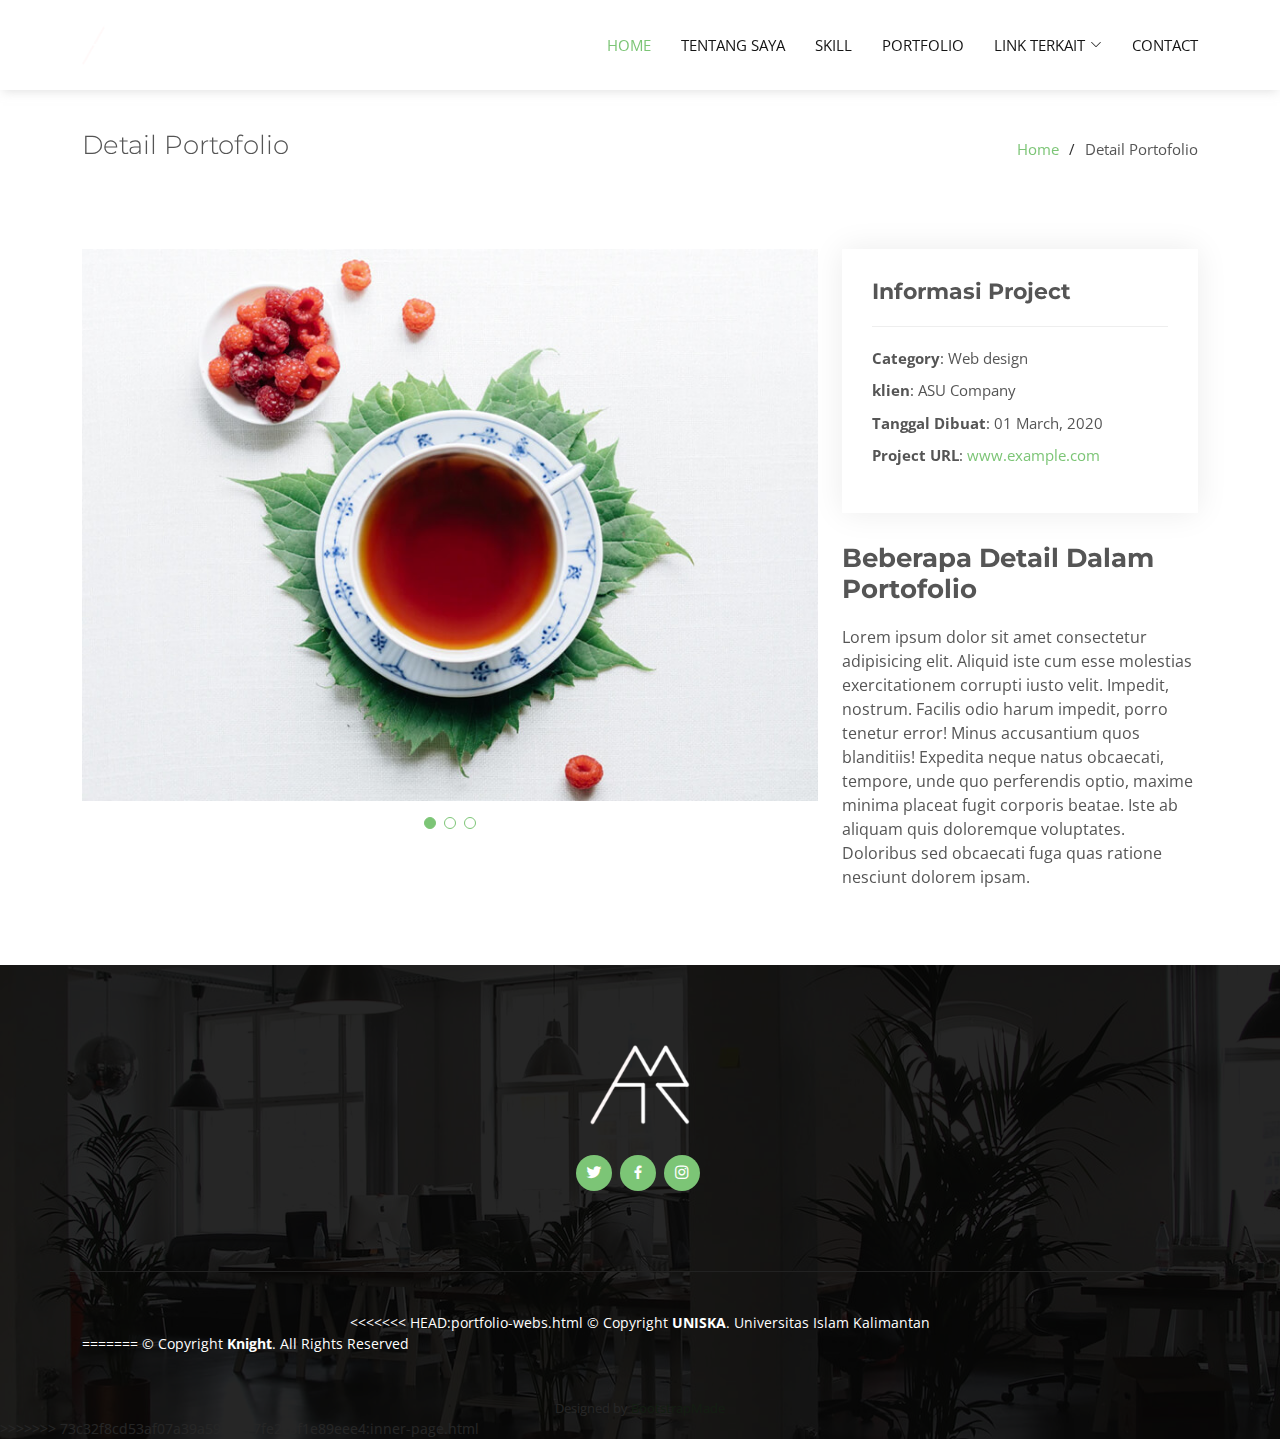
<file: portfolio-webs.html>
<!DOCTYPE html>
<html lang="en">

<head>
  <meta charset="utf-8">
  <meta content="width=device-width, initial-scale=1.0" name="viewport">

  <title>Portfolio Details - Knight Bootstrap Template</title>
  <meta content="" name="description">
  <meta content="" name="keywords">

  <!-- Favicons -->
  <link href="assets/img/favicon.png" rel="icon">
  <link href="assets/img/apple-touch-icon.png" rel="apple-touch-icon">

  <!-- Google Fonts -->
  <link href="https://fonts.googleapis.com/css?family=Open+Sans:300,300i,400,400i,600,600i,700,700i|Montserrat:300,300i,400,400i,500,500i,600,600i,700,700i|Poppins:300,300i,400,400i,500,500i,600,600i,700,700i" rel="stylesheet">

  <!-- Vendor CSS Files -->
  <link href="assets/vendor/aos/aos.css" rel="stylesheet">
  <link href="assets/vendor/bootstrap/css/bootstrap.min.css" rel="stylesheet">
  <link href="assets/vendor/bootstrap-icons/bootstrap-icons.css" rel="stylesheet">
  <link href="assets/vendor/boxicons/css/boxicons.min.css" rel="stylesheet">
  <link href="assets/vendor/glightbox/css/glightbox.min.css" rel="stylesheet">
  <link href="assets/vendor/swiper/swiper-bundle.min.css" rel="stylesheet">

  <!-- Template Main CSS File -->
  <link href="assets/css/style.css" rel="stylesheet">

  <!-- =======================================================
  * Template Name: Knight - v4.3.0
  * Template URL: https://bootstrapmade.com/knight-free-bootstrap-theme/
  * Author: BootstrapMade.com
  * License: https://bootstrapmade.com/license/
  ======================================================== -->
</head>

<body>

  <header id="header" class="d-flex align-items-center">
    <div class="container d-flex align-items-center justify-content-between">

      <div class="logo">
        <a href="index.html"><img src="assets/img/logo.png" alt="" class="img-fluid"></a>
      </div>

      <nav id="navbar" class="navbar">
        <ul>
          <li><a class="nav-link scrollto active" href="index.html#hoer">Home</a></li>
          <li><a class="nav-link scrollto" href="index.html#about">Tentang Saya</a></li>
          <li><a class="nav-link scrollto" href="index.html#services">Skill</a></li>
          <li><a class="nav-link scrollto " href="index.html#portfolio">Portfolio</a></li>
          <li class="dropdown"><a href="#"><span>Link Terkait</span> <i class="bi bi-chevron-down"></i></a>
            <ul>
              <li><a href="https://uniska-bjm.ac.id/">Website UNISKA</a></li>
              <li><a href="https://fti.uniska-bjm.ac.id/">Website FTI UNISKA</a></li>
            </ul>
          </li>
          <li><a class="nav-link scrollto" href="#contact">Contact</a></li>
        </ul>
        <i class="bi bi-list mobile-nav-toggle"></i>
      </nav><!-- .navbar -->

    </div>
  </header><!-- End Header -->

  <main id="main" data-aos="fade-up">

    <!-- ======= Breadcrumbs ======= -->
    <section id="breadcrumbs" class="breadcrumbs">
      <div class="container">

        <div class="d-flex justify-content-between align-items-center">
          <h2>Detail Portofolio</h2>
          <ol>
            <li><a href="index.html">Home</a></li>
            <li>Detail Portofolio</li>
          </ol>
        </div>

      </div>
    </section><!-- End Breadcrumbs -->

    <!-- ======= Portfolio Details Section ======= -->
    <section id="portfolio-details" class="portfolio-details">
      <div class="container">

        <div class="row gy-4">

          <div class="col-lg-8">
            <div class="portfolio-details-slider swiper-container">
              <div class="swiper-wrapper align-items-center">

                <div class="swiper-slide">
                  <img src="assets/img/portfolio/portfolio-2.jpg" alt="">
                </div>

                <div class="swiper-slide">
                  <img src="assets/img/portfolio/portfolio-5.jpg" alt="">
                </div>

                <div class="swiper-slide">
                  <img src="assets/img/portfolio/portfolio-9.jpg" alt="">
                </div>

              </div>
              <div class="swiper-pagination"></div>
            </div>
          </div>

          <div class="col-lg-4">
            <div class="portfolio-info">
              <h3>Informasi Project</h3>
              <ul>
                <li><strong>Category</strong>: Web design</li>
                <li><strong>klien</strong>: ASU Company</li>
                <li><strong>Tanggal Dibuat</strong>: 01 March, 2020</li>
                <li><strong>Project URL</strong>: <a href="#">www.example.com</a></li>
              </ul>
            </div>
            <div class="portfolio-description">
              <h2>Beberapa Detail Dalam Portofolio</h2>
              <p>
                Lorem ipsum dolor sit amet consectetur adipisicing elit. Aliquid iste cum esse molestias exercitationem corrupti iusto velit. Impedit, nostrum. Facilis odio harum impedit, porro tenetur error! Minus accusantium quos blanditiis!
                Expedita neque natus obcaecati, tempore, unde quo perferendis optio, maxime minima placeat fugit corporis beatae. Iste ab aliquam quis doloremque voluptates. Doloribus sed obcaecati fuga quas ratione nesciunt dolorem ipsam.
              </p>
            </div>
          </div>

        </div>

      </div>
    </section><!-- End Portfolio Details Section -->

  </main><!-- End #main -->

  <!-- ======= Footer ======= -->
  <footer id="footer">

    <div class="footer-top">

      <div class="container">

        <div class="row justify-content-center">
          <div class="col-lg-6">
            <a href="#header" class="scrollto footer-logo"><img src="assets/img/hero-logo.png" alt=""></a>
          </div>
        </div>

        <div class="social-links">
          <a href="https://twitter.com/Ariva97434668" target="_blank" class="twitter"><i class="bx bxl-twitter"></i></a>
          <a href="https://web.facebook.com/muhammad.ariva.948" target="_blank" class="facebook"><i class="bx bxl-facebook"></i></a>
          <a href="https://www.instagram.com/muhammad_ariva/" target="_blank" class="instagram"><i class="bx bxl-instagram"></i></a>
        </div>

      </div>
    </div>

    <div class="container footer-bottom clearfix">
      <div class="copyright">
<<<<<<< HEAD:portfolio-webs.html
        &copy; Copyright <strong><span>UNISKA</span></strong>. Universitas Islam Kalimantan
      </div>
=======
        &copy; Copyright <strong><span>Knight</span></strong>. All Rights Reserved
      </div>
      <div class="credits">
        <!-- All the links in the footer should remain intact. -->
        <!-- You can delete the links only if you purchased the pro version. -->
        <!-- Licensing information: https://bootstrapmade.com/license/ -->
        <!-- Purchase the pro version with working PHP/AJAX contact form: https://bootstrapmade.com/knight-free-bootstrap-theme/ -->
        Designed by <a href="https://bootstrapmade.com/">BootstrapMade</a>
      </div>
     
>>>>>>> 73c32f8cd53af07a39a5949777fe2c8f1e89eee4:inner-page.html
    </div>
  </footer><!-- End Footer -->

  <a href="#" class="back-to-top d-flex align-items-center justify-content-center"><i class="bi bi-arrow-up-short"></i></a>

  <!-- Vendor JS Files -->
  <script src="assets/vendor/aos/aos.js"></script>
  <script src="assets/vendor/bootstrap/js/bootstrap.bundle.min.js"></script>
  <script src="assets/vendor/glightbox/js/glightbox.min.js"></script>
  <script src="assets/vendor/isotope-layout/isotope.pkgd.min.js"></script>
  <script src="assets/vendor/php-email-form/validate.js"></script>
  <script src="assets/vendor/swiper/swiper-bundle.min.js"></script>

  <!-- Template Main JS File -->
  <script src="assets/js/main.js"></script>

</body>

</html>
</file>
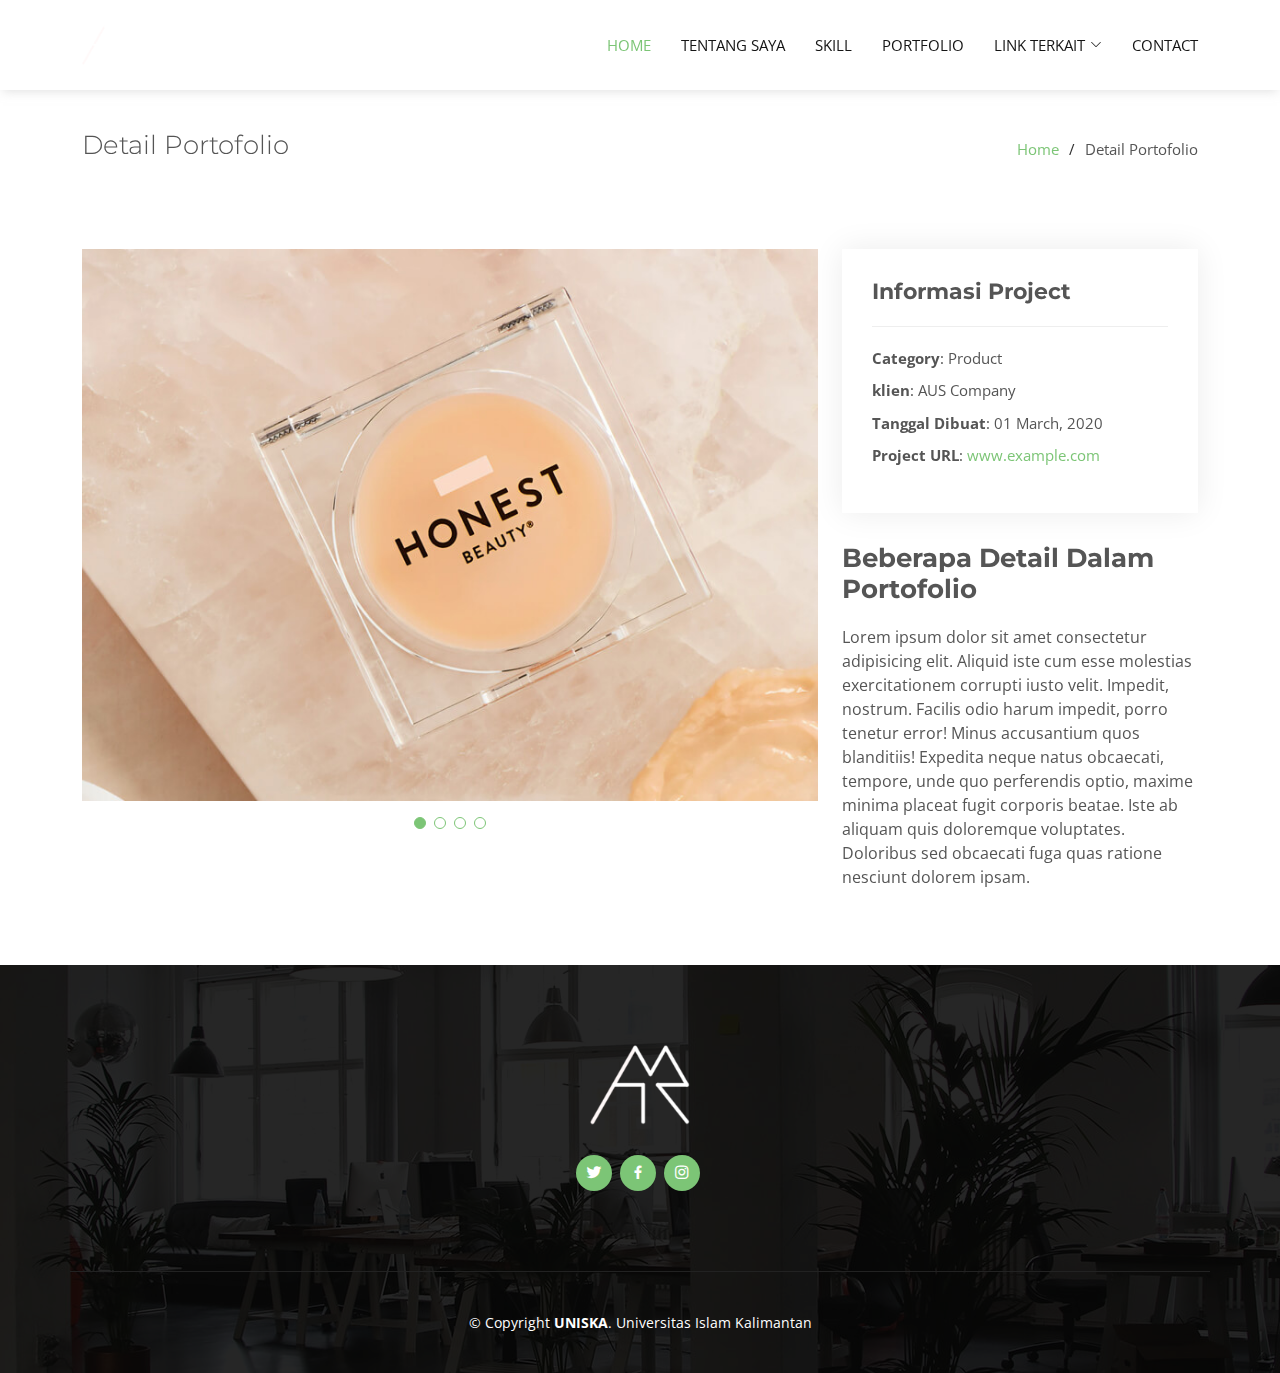
<file: portfolio.cards.html>
<!DOCTYPE html>
<html lang="en">

<head>
  <meta charset="utf-8">
  <meta content="width=device-width, initial-scale=1.0" name="viewport">

  <title>Portfolio Details - Knight Bootstrap Template</title>
  <meta content="" name="description">
  <meta content="" name="keywords">

  <!-- Favicons -->
  <link href="assets/img/favicon.png" rel="icon">
  <link href="assets/img/apple-touch-icon.png" rel="apple-touch-icon">

  <!-- Google Fonts -->
  <link href="https://fonts.googleapis.com/css?family=Open+Sans:300,300i,400,400i,600,600i,700,700i|Montserrat:300,300i,400,400i,500,500i,600,600i,700,700i|Poppins:300,300i,400,400i,500,500i,600,600i,700,700i" rel="stylesheet">

  <!-- Vendor CSS Files -->
  <link href="assets/vendor/aos/aos.css" rel="stylesheet">
  <link href="assets/vendor/bootstrap/css/bootstrap.min.css" rel="stylesheet">
  <link href="assets/vendor/bootstrap-icons/bootstrap-icons.css" rel="stylesheet">
  <link href="assets/vendor/boxicons/css/boxicons.min.css" rel="stylesheet">
  <link href="assets/vendor/glightbox/css/glightbox.min.css" rel="stylesheet">
  <link href="assets/vendor/swiper/swiper-bundle.min.css" rel="stylesheet">

  <!-- Template Main CSS File -->
  <link href="assets/css/style.css" rel="stylesheet">

  <!-- =======================================================
  * Template Name: Knight - v4.3.0
  * Template URL: https://bootstrapmade.com/knight-free-bootstrap-theme/
  * Author: BootstrapMade.com
  * License: https://bootstrapmade.com/license/
  ======================================================== -->
</head>

<body>

  <header id="header" class="d-flex align-items-center">
    <div class="container d-flex align-items-center justify-content-between">

      <div class="logo">
        <a href="index.html"><img src="assets/img/logo.png" alt="" class="img-fluid"></a>
      </div>

      <nav id="navbar" class="navbar">
        <ul>
          <li><a class="nav-link scrollto active" href="index.html#hoer">Home</a></li>
          <li><a class="nav-link scrollto" href="index.html#about">Tentang Saya</a></li>
          <li><a class="nav-link scrollto" href="index.html#services">Skill</a></li>
          <li><a class="nav-link scrollto " href="index.html#portfolio">Portfolio</a></li>
          <li class="dropdown"><a href="#"><span>Link Terkait</span> <i class="bi bi-chevron-down"></i></a>
            <ul>
              <li><a href="https://uniska-bjm.ac.id/">Website UNISKA</a></li>
              <li><a href="https://fti.uniska-bjm.ac.id/">Website FTI UNISKA</a></li>
            </ul>
          </li>
          <li><a class="nav-link scrollto" href="#contact">Contact</a></li>
        </ul>
        <i class="bi bi-list mobile-nav-toggle"></i>
      </nav><!-- .navbar -->

    </div>
  </header><!-- End Header -->

  <main id="main" data-aos="fade-up">

    <!-- ======= Breadcrumbs ======= -->
    <section id="breadcrumbs" class="breadcrumbs">
      <div class="container">

        <div class="d-flex justify-content-between align-items-center">
          <h2>Detail Portofolio</h2>
          <ol>
            <li><a href="index.html">Home</a></li>
            <li>Detail Portofolio</li>
          </ol>
        </div>

      </div>
    </section><!-- End Breadcrumbs -->

    <!-- ======= Portfolio Details Section ======= -->
    <section id="portfolio-details" class="portfolio-details">
      <div class="container">

        <div class="row gy-4">

          <div class="col-lg-8">
            <div class="portfolio-details-slider swiper-container">
              <div class="swiper-wrapper align-items-center">

                <div class="swiper-slide">
                  <img src="assets/img/portfolio/portfolio-4.jpg" alt="">
                </div>

                <div class="swiper-slide">
                  <img src="assets/img/portfolio/portfolio-6.jpg" alt="">
                </div>

                <div class="swiper-slide">
                  <img src="assets/img/portfolio/portfolio-7.jpg" alt="">
                </div>

                <div class="swiper-slide">
                  <img src="assets/img/portfolio/portfolio-8.jpg" alt="">
                </div>

              </div>
              <div class="swiper-pagination"></div>
            </div>
          </div>

          <div class="col-lg-4">
            <div class="portfolio-info">
              <h3>Informasi Project</h3>
              <ul>
                <li><strong>Category</strong>: Product</li>
                <li><strong>klien</strong>: AUS Company</li>
                <li><strong>Tanggal Dibuat</strong>: 01 March, 2020</li>
                <li><strong>Project URL</strong>: <a href="#">www.example.com</a></li>
              </ul>
            </div>
            <div class="portfolio-description">
              <h2>Beberapa Detail Dalam Portofolio</h2>
              <p>
                Lorem ipsum dolor sit amet consectetur adipisicing elit. Aliquid iste cum esse molestias exercitationem corrupti iusto velit. Impedit, nostrum. Facilis odio harum impedit, porro tenetur error! Minus accusantium quos blanditiis!
                Expedita neque natus obcaecati, tempore, unde quo perferendis optio, maxime minima placeat fugit corporis beatae. Iste ab aliquam quis doloremque voluptates. Doloribus sed obcaecati fuga quas ratione nesciunt dolorem ipsam.
              </p>
            </div>
          </div>

        </div>

      </div>
    </section><!-- End Portfolio Details Section -->

  </main><!-- End #main -->

  <!-- ======= Footer ======= -->
  <footer id="footer">

    <div class="footer-top">

      <div class="container">

        <div class="row justify-content-center">
          <div class="col-lg-6">
            <a href="#header" class="scrollto footer-logo"><img src="assets/img/hero-logo.png" alt=""></a>
          </div>
        </div>

        <div class="social-links">
          <a href="https://twitter.com/Ariva97434668" target="_blank" class="twitter"><i class="bx bxl-twitter"></i></a>
          <a href="https://web.facebook.com/muhammad.ariva.948" target="_blank" class="facebook"><i class="bx bxl-facebook"></i></a>
          <a href="https://www.instagram.com/muhammad_ariva/" target="_blank" class="instagram"><i class="bx bxl-instagram"></i></a>
        </div>

      </div>
    </div>

    <div class="container footer-bottom clearfix">
      <div class="copyright">
        &copy; Copyright <strong><span>UNISKA</span></strong>. Universitas Islam Kalimantan
      </div>
    </div>
  </footer><!-- End Footer -->

  <a href="#" class="back-to-top d-flex align-items-center justify-content-center"><i class="bi bi-arrow-up-short"></i></a>

  <!-- Vendor JS Files -->
  <script src="assets/vendor/aos/aos.js"></script>
  <script src="assets/vendor/bootstrap/js/bootstrap.bundle.min.js"></script>
  <script src="assets/vendor/glightbox/js/glightbox.min.js"></script>
  <script src="assets/vendor/isotope-layout/isotope.pkgd.min.js"></script>
  <script src="assets/vendor/php-email-form/validate.js"></script>
  <script src="assets/vendor/swiper/swiper-bundle.min.js"></script>

  <!-- Template Main JS File -->
  <script src="assets/js/main.js"></script>

</body>

</html>
</file>
<file: css/custom.css>
.action-call, .footer-atas {
    background-color:  #4675b8;;
}


.footer-bawah {
    background-color:  #375b8f;;

}

.list-group-item {
    background-color: rgba(255, 255, 255, 0);
}

a {
    text-decoration: none;
}

.swiper-slide .testimonial-item img {
    height: 50%;
    width: 50%;
}
</file>
<file: assets/css/style.css>
/**
* Template Name: Knight - v4.3.0
* Template URL: https://bootstrapmade.com/knight-free-bootstrap-theme/
* Author: BootstrapMade.com
* License: https://bootstrapmade.com/license/
*/

/*--------------------------------------------------------------
# General
--------------------------------------------------------------*/
body {
  font-family: "Open Sans", sans-serif;
  color: #555555;
}

a {
  text-decoration: none;
  color: #7cc576;
}

a:hover {
  color: #9ed49a;
  text-decoration: none;
}

h1, h2, h3, h4, h5, h6 {
  font-family: "Montserrat", sans-serif;
}

/*--------------------------------------------------------------
# Back to top button
--------------------------------------------------------------*/
.back-to-top {
  position: fixed;
  visibility: hidden;
  opacity: 0;
  right: 15px;
  bottom: 15px;
  z-index: 996;
  background: #7cc576;
  width: 40px;
  height: 40px;
  border-radius: 4px;
  transition: all 0.4s;
}

.back-to-top i {
  font-size: 28px;
  color: #fff;
  line-height: 0;
}

.back-to-top:hover {
  background: #97d193;
  color: #fff;
}

.back-to-top.active {
  visibility: visible;
  opacity: 1;
}

/*--------------------------------------------------------------
# Disable AOS delay on mobile
--------------------------------------------------------------*/
@media screen and (max-width: 768px) {
  [data-aos-delay] {
    transition-delay: 0 !important;
  }
}

/*--------------------------------------------------------------
# Header
--------------------------------------------------------------*/
#header {
  height: 90px;
  transition: all 0.5s;
  z-index: 997;
  transition: all 0.5s;
  background: #fff;
  box-shadow: 0 4px 10px -3px rgba(191, 191, 191, 0.5);
}

#header .logo h1 {
  font-size: 28px;
  margin: 0;
  line-height: 1;
  font-weight: 400;
  letter-spacing: 3px;
  text-transform: uppercase;
}

#header .logo h1 a, #header .logo h1 a:hover {
  color: #fff;
  text-decoration: none;
}

#header .logo img {
  padding: 0;
  margin: 0;
  max-height: 40px;
}

@media (max-width: 992px) {
  #header {
    height: 70px;
  }
}

.scrolled-offset {
  margin-top: 90px;
}

@media (max-width: 992px) {
  .scrolled-offset {
    margin-top: 90px;
  }
}

/*--------------------------------------------------------------
# Navigation Menu
--------------------------------------------------------------*/
/**
* Desktop Navigation 
*/
.navbar {
  padding: 0;
}

.navbar ul {
  margin: 0;
  padding: 0;
  display: flex;
  list-style: none;
  align-items: center;
}

.navbar li {
  position: relative;
}

.navbar a, .navbar a:focus {
  display: flex;
  align-items: center;
  justify-content: space-between;
  padding: 10px 0 10px 30px;
  font-size: 15px;
  color: #151515;
  text-transform: uppercase;
  white-space: nowrap;
  transition: 0.3s;
}

.navbar a i, .navbar a:focus i {
  font-size: 12px;
  line-height: 0;
  margin-left: 5px;
}

.navbar a:hover, .navbar .active, .navbar .active:focus, .navbar li:hover > a {
  color: #7cc576;
}

.navbar .dropdown ul {
  display: block;
  position: absolute;
  left: 14px;
  top: calc(100% + 30px);
  margin: 0;
  padding: 10px 0;
  z-index: 99;
  opacity: 0;
  visibility: hidden;
  background: #fff;
  box-shadow: 0px 0px 30px rgba(127, 137, 161, 0.25);
  transition: 0.3s;
}

.navbar .dropdown ul li {
  min-width: 200px;
}

.navbar .dropdown ul a {
  padding: 10px 20px;
  font-size: 15px;
  text-transform: none;
  font-weight: 600;
}

.navbar .dropdown ul a i {
  font-size: 12px;
}

.navbar .dropdown ul a:hover, .navbar .dropdown ul .active:hover, .navbar .dropdown ul li:hover > a {
  color: #7cc576;
}

.navbar .dropdown:hover > ul {
  opacity: 1;
  top: 100%;
  visibility: visible;
}

.navbar .dropdown .dropdown ul {
  top: 0;
  left: calc(100% - 30px);
  visibility: hidden;
}

.navbar .dropdown .dropdown:hover > ul {
  opacity: 1;
  top: 0;
  left: 100%;
  visibility: visible;
}

@media (max-width: 1366px) {
  .navbar .dropdown .dropdown ul {
    left: -90%;
  }
  .navbar .dropdown .dropdown:hover > ul {
    left: -100%;
  }
}

/**
* Mobile Navigation 
*/
.mobile-nav-toggle {
  color: #151515;
  font-size: 28px;
  cursor: pointer;
  display: none;
  line-height: 0;
  transition: 0.5s;
}

.mobile-nav-toggle.bi-x {
  color: #fff;
}

@media (max-width: 991px) {
  .mobile-nav-toggle {
    display: block;
  }
  .navbar ul {
    display: none;
  }
}

.navbar-mobile {
  position: fixed;
  overflow: hidden;
  top: 0;
  right: 0;
  left: 0;
  bottom: 0;
  background: rgba(0, 0, 0, 0.9);
  transition: 0.3s;
  z-index: 999;
}

.navbar-mobile .mobile-nav-toggle {
  position: absolute;
  top: 15px;
  right: 15px;
}

.navbar-mobile ul {
  display: block;
  position: absolute;
  top: 55px;
  right: 15px;
  bottom: 15px;
  left: 15px;
  padding: 10px 0;
  background-color: #fff;
  overflow-y: auto;
  transition: 0.3s;
}

.navbar-mobile a {
  padding: 10px 20px;
  font-size: 15px;
  color: #151515;
}

.navbar-mobile a:hover, .navbar-mobile .active, .navbar-mobile li:hover > a {
  color: #7cc576;
}

.navbar-mobile .getstarted {
  margin: 15px;
}

.navbar-mobile .dropdown ul {
  position: static;
  display: none;
  margin: 10px 20px;
  padding: 10px 0;
  z-index: 99;
  opacity: 1;
  visibility: visible;
  background: #fff;
  box-shadow: 0px 0px 30px rgba(127, 137, 161, 0.25);
}

.navbar-mobile .dropdown ul li {
  min-width: 200px;
}

.navbar-mobile .dropdown ul a {
  padding: 10px 20px;
}

.navbar-mobile .dropdown ul a i {
  font-size: 12px;
}

.navbar-mobile .dropdown ul a:hover, .navbar-mobile .dropdown ul .active:hover, .navbar-mobile .dropdown ul li:hover > a {
  color: #7cc576;
}

.navbar-mobile .dropdown > .dropdown-active {
  display: block;
}

/*--------------------------------------------------------------
# Hero Section
--------------------------------------------------------------*/
#hero {
  width: 100%;
  height: 100vh;
  background: url("../img/hero-bg.png");
  position: relative;
}

#hero .hero-container {
  position: absolute;
  bottom: 0;
  top: 0;
  left: 0;
  right: 0;
  display: flex;
  justify-content: center;
  align-items: center;
  flex-direction: column;
  text-align: center;
  padding: 0 15px;
}

#hero .hero-logo {
  margin-bottom: 30px;
}

#hero h1 {
  margin: 0 0 30px 0;
  font-size: 48px;
  font-weight: 500;
  line-height: 56px;
  color: #fff;
}

#hero h2 {
  color: #aeaeae;
  margin-bottom: 30px;
  font-size: 14px;
  font-weight: 400;
  text-transform: uppercase;
}

#hero .btn-get-started {
  font-family: "Montserrat", sans-serif;
  text-transform: uppercase;
  font-weight: 400;
  font-size: 16px;
  letter-spacing: 1px;
  display: inline-block;
  padding: 14px 30px;
  border-radius: 3px;
  margin: 10px;
  color: #fff;
  background: #7cc576;
}

#hero .btn-get-started:hover {
  transition: 0.5s;
  background: #fff;
  color: #7cc576;
}

.roll {
  height: 40vh;
  width: 100%;
  display: flex;
  align-items: center;
  justify-content: center;
  text-align: center;
}

.roll h2 {
  text-align: center;
  text-transform: uppercase;
  color: #F1FAEE;
  font-size: 4rem;
}

.roller {
  height: 4rem;
  line-height: 4rem;
  position: relative;
  overflow: hidden;
  width: 100%;
  display: flex;
  justify-content: center;
  align-items: center;
  font-family: 'arvo';
  font-size: 8mm;

  color: #84b62e;
}

#spare-time {
  font-size: 1rem;
  font-style: italic;
  letter-spacing: 1rem;
  margin-top: 0;
  color: #A8DADC;
}

.roller #rolltext {
  position: absolute;
  top: 0;
  animation: slide 7s infinite;
}

@keyframes slide {
  0%{
    top: 0;
  }
  12%{
    top: -4rem;
  }
  24%{
    top: -8rem;
  }
  36%{
    top: -12rem;
  }
  48%{
    top: -16rem;
  }
  58%{
    top: -20rem;
  }
  70%{
    top: -24rem;
  }
  100%{
    top: -28rem;
  }
}

@media (min-width: 1024px) {
  #hero {
    background-attachment: fixed;
  }
}

@media (max-width: 768px) {
  #hero h1 {
    font-size: 28px;
    line-height: 36px;
  }
  #hero h2 {
    line-height: 22px;
  }
}

/*--------------------------------------------------------------
# Sections General
--------------------------------------------------------------*/
section {
  padding: 60px 0;
  overflow: hidden;
}

.section-bg {
  background-color: whitesmoke;
}

.section-title {
  text-align: center;
  padding-bottom: 40px;
}

.section-title h2 {
  font-size: 32px;
  font-weight: bold;
  text-transform: uppercase;
  margin-bottom: 15px;
  padding-bottom: 0;
  color: #151515;
}

.section-title p {
  margin-bottom: 0;
  color: #aeaeae;
}

/*--------------------------------------------------------------
# About
--------------------------------------------------------------*/
.about .image {
  padding: 20px;
  box-shadow: 0px 2px 15px rgba(0, 0, 0, 0.1);
}

.about .content h3 {
  font-weight: 600;
  font-size: 26px;
}

.about .content ul {
  list-style: none;
  padding: 0;
}

.about .content ul li {
  padding-bottom: 10px;
  display: flex;
  align-items: flex-start;
}

.about .content ul i {
  font-size: 24px;
  padding: 2px 6px 0 0;
  color: #7cc576;
}

.about .content p:last-child {
  margin-bottom: 0;
}

/*--------------------------------------------------------------
# Services
--------------------------------------------------------------*/
.services .icon-box h4 {
  font-size: 20px;
  font-weight: 700;
  margin: 5px 0 10px 60px;
}

.services .icon-box i {
  font-size: 48px;
  float: left;
  color: #7cc576;
}

.services .icon-box p {
  font-size: 15px;
  color: #959595;
  margin-left: 60px;
}

.services .image {
  background-position: center center;
  background-repeat: no-repeat;
  background-size: cover;
  min-height: 400px;
}

/*--------------------------------------------------------------
# Featured
--------------------------------------------------------------*/
.featured {
  padding: 40px 0 0 0;
  background: white;
}

.featured .nav-tabs {
  border: 0;
}

.featured .nav-link {
  border: 0;
  padding: 20px;
  color: #151515;
  transition: 0.3s;
}

.featured .nav-link h4 {
  font-size: 18px;
  font-weight: 600;
  transition: 0.3s;
}

.featured .nav-link:hover h4 {
  color: #7cc576;
}

.featured .nav-link p {
  font-size: 14px;
  margin-bottom: 0;
}

.featured .nav-link.active {
  box-shadow: 0px 0 25px rgba(0, 0, 0, 0.08);
}

.featured .nav-link.active h4 {
  color: #7cc576;
}

.featured .tab-pane.active {
  -webkit-animation: slide-down 0.5s ease-out;
  animation: slide-down 0.5s ease-out;
}

@-webkit-keyframes slide-down {
  0% {
    opacity: 0;
  }
  100% {
    opacity: 1;
  }
}

@keyframes slide-down {
  0% {
    opacity: 0;
  }
  100% {
    opacity: 1;
  }
}



/*--------------------------------------------------------------
# Portfolio
--------------------------------------------------------------*/
.portfolio .portfolio-item {
  margin-bottom: 30px;
}

.portfolio #portfolio-flters {
  padding: 0;
  margin: 0 auto 25px auto;
  list-style: none;
  text-align: center;
}

.portfolio #portfolio-flters li {
  cursor: pointer;
  display: inline-block;
  padding: 10px 18px 12px 18px;
  font-size: 14px;
  font-weight: 400;
  line-height: 1;
  text-transform: uppercase;
  color: #555555;
  transition: all 0.3s ease-in-out;
  margin: 0 4px 10px 4px;
  background: whitesmoke;
  border-radius: 4px;
}

.portfolio #portfolio-flters li:hover, .portfolio #portfolio-flters li.filter-active {
  background: #7cc576;
  color: #fff;
}

.portfolio #portfolio-flters li:last-child {
  margin-right: 0;
}

.portfolio .portfolio-wrap {
  transition: 0.3s;
  position: relative;
  overflow: hidden;
  z-index: 1;
  background: rgba(0, 0, 0, 0.6);
}

.portfolio .portfolio-wrap::before {
  content: "";
  background: rgba(21, 21, 21, 0.6);
  position: absolute;
  left: 30px;
  right: 30px;
  top: 30px;
  bottom: 30px;
  transition: all ease-in-out 0.3s;
  z-index: 2;
  opacity: 0;
}

.portfolio .portfolio-wrap .portfolio-info {
  opacity: 0;
  position: absolute;
  top: 0;
  left: 0;
  right: 0;
  bottom: 0;
  text-align: center;
  z-index: 3;
  transition: all ease-in-out 0.3s;
  display: flex;
  flex-direction: column;
  justify-content: center;
  align-items: center;
}

.portfolio .portfolio-wrap .portfolio-info::before {
  display: block;
  content: "";
  width: 48px;
  height: 48px;
  position: absolute;
  top: 35px;
  left: 35px;
  border-top: 3px solid #fff;
  border-left: 3px solid #fff;
  transition: all 0.5s ease 0s;
  z-index: 9994;
}

.portfolio .portfolio-wrap .portfolio-info::after {
  display: block;
  content: "";
  width: 48px;
  height: 48px;
  position: absolute;
  bottom: 35px;
  right: 35px;
  border-bottom: 3px solid #fff;
  border-right: 3px solid #fff;
  transition: all 0.5s ease 0s;
  z-index: 9994;
}

.portfolio .portfolio-wrap .portfolio-info h4 {
  font-size: 20px;
  color: #fff;
  font-weight: 600;
}

.portfolio .portfolio-wrap .portfolio-info p {
  color: #ffffff;
  font-size: 14px;
  text-transform: uppercase;
  padding: 0;
  margin: 0;
}

.portfolio .portfolio-wrap .portfolio-links {
  text-align: center;
  z-index: 4;
}

.portfolio .portfolio-wrap .portfolio-links a {
  color: #fff;
  margin: 0 2px;
  font-size: 28px;
  display: inline-block;
  transition: 0.3s;
}

.portfolio .portfolio-wrap .portfolio-links a:hover {
  color: #7cc576;
}

.portfolio .portfolio-wrap:hover::before {
  top: 0;
  left: 0;
  right: 0;
  bottom: 0;
  opacity: 1;
}

.portfolio .portfolio-wrap:hover .portfolio-info {
  opacity: 1;
}

.portfolio .portfolio-wrap:hover .portfolio-info::before {
  top: 15px;
  left: 15px;
}

.portfolio .portfolio-wrap:hover .portfolio-info::after {
  bottom: 15px;
  right: 15px;
}

/*--------------------------------------------------------------
# Portfolio Details
--------------------------------------------------------------*/
.portfolio-details {
  padding-top: 40px;
}

.portfolio-details .portfolio-details-slider img {
  width: 100%;
}

.portfolio-details .portfolio-details-slider .swiper-pagination {
  margin-top: 20px;
  position: relative;
}

.portfolio-details .portfolio-details-slider .swiper-pagination .swiper-pagination-bullet {
  width: 12px;
  height: 12px;
  background-color: #fff;
  opacity: 1;
  border: 1px solid #7cc576;
}

.portfolio-details .portfolio-details-slider .swiper-pagination .swiper-pagination-bullet-active {
  background-color: #7cc576;
}

.portfolio-details .portfolio-info {
  padding: 30px;
  box-shadow: 0px 0 30px rgba(21, 21, 21, 0.08);
}

.portfolio-details .portfolio-info h3 {
  font-size: 22px;
  font-weight: 700;
  margin-bottom: 20px;
  padding-bottom: 20px;
  border-bottom: 1px solid #eee;
}

.portfolio-details .portfolio-info ul {
  list-style: none;
  padding: 0;
  font-size: 15px;
}

.portfolio-details .portfolio-info ul li + li {
  margin-top: 10px;
}

.portfolio-details .portfolio-description {
  padding-top: 30px;
}

.portfolio-details .portfolio-description h2 {
  font-size: 26px;
  font-weight: 700;
  margin-bottom: 20px;
}

.portfolio-details .portfolio-description p {
  padding: 0;
}

/*--------------------------------------------------------------
# Testimonials
--------------------------------------------------------------*/
.testimonials {
  padding: 60px 0;
  background: url("../img/testimonials-bg.jpg") no-repeat;
  background-position: center center;
  background-size: cover;
  position: relative;
}

.testimonials::before {
  content: "";
  position: absolute;
  left: 0;
  right: 0;
  top: 0;
  bottom: 0;
  background: rgba(0, 0, 0, 0.1);
}

.testimonials .quote-icon {
  text-align: center;
  margin-bottom: 30px;
}

.testimonials .quote-icon i {
  color: #7cc576;
  font-size: 24px;
  padding: 18px;
  border-radius: 50px;
  border: 2px solid #7cc576;
}

.testimonials .testimonial-item {
  text-align: center;
  color: #fff;
}

.testimonials .testimonial-item p {
  font-style: italic;
  margin: 0 auto 30px auto;
  font-size: 20px;
}

.testimonials .testimonial-item .testimonial-img {
  width: 100px;
  border-radius: 50%;
  border: 6px solid rgba(255, 255, 255, 0.15);
  margin: 0 auto;
}

.testimonials .testimonial-item h3 {
  font-size: 20px;
  font-weight: bold;
  margin: 10px 0 5px 0;
  color: #fff;
}

.testimonials .testimonial-item h4 {
  font-size: 14px;
  color: #ddd;
  margin: 0 0 15px 0;
}

.testimonials .swiper-pagination {
  margin-top: 20px;
  position: relative;
}

.testimonials .swiper-pagination .swiper-pagination-bullet {
  width: 12px;
  height: 12px;
  opacity: 1;
  background-color: rgba(255, 255, 255, 0.4);
}

.testimonials .swiper-pagination .swiper-pagination-bullet-active {
  background-color: #7cc576;
}

@media (min-width: 992px) {
  .testimonials .testimonial-item p {
    width: 80%;
  }
}



/*--------------------------------------------------------------
# Frequently Asked Questions
--------------------------------------------------------------*/
.faq .faq-list {
  padding: 0;
  list-style: none;
}

.faq .faq-list li {
  border-bottom: 1px solid #eee;
  margin-bottom: 20px;
  padding-bottom: 20px;
}

.faq .faq-list a {
  display: block;
  position: relative;
  font-family: #7cc576;
  font-size: 18px;
  line-height: 24px;
  font-weight: 400;
  padding-right: 25px;
  cursor: pointer;
}

.faq .faq-list i {
  font-size: 24px;
  position: absolute;
  right: 0;
  top: 0;
}

.faq .faq-list p {
  margin-bottom: 0;
  padding: 10px 0 0 0;
}

.faq .faq-list .icon-show {
  display: none;
}

.faq .faq-list a.collapsed {
  color: #343a40;
}

.faq .faq-list a.collapsed:hover {
  color: #7cc576;
}

.faq .faq-list a.collapsed .icon-show {
  display: inline-block;
}

.faq .faq-list a.collapsed .icon-close {
  display: none;
}

/*--------------------------------------------------------------
# Contact
--------------------------------------------------------------*/
.contact .info {
  width: 100%;
  height: 100%;
  background: #fff;
  padding: 20px;
  border-radius: 5px;
}

.contact .info i {
  font-size: 20px;
  color: #7cc576;
  float: left;
  width: 44px;
  height: 44px;
  background: #eaf6e9;
  display: flex;
  justify-content: center;
  align-items: center;
  border-radius: 50px;
  transition: all 0.3s ease-in-out;
}

.contact .info h4 {
  padding: 0 0 0 60px;
  font-size: 22px;
  font-weight: 600;
  margin-bottom: 5px;
  color: #151515;
}

.contact .info p {
  padding: 0 0 0 60px;
  margin-bottom: 0;
  font-size: 14px;
  color: #484848;
}

.contact .info .email, .contact .info .phone {
  margin-top: 40px;
}

.contact .info .email:hover i, .contact .info .address:hover i, .contact .info .phone:hover i {
  background: #7cc576;
  color: #fff;
}

.contact .php-email-form {
  width: 100%;
  background: #fff;
  padding: 20px;
  border-radius: 5px;
}

.contact .php-email-form .form-group {
  padding-bottom: 8px;
}

.contact .php-email-form .error-message {
  display: none;
  color: #fff;
  background: #ed3c0d;
  text-align: left;
  padding: 15px;
  font-weight: 600;
}

.contact .php-email-form .error-message br + br {
  margin-top: 25px;
}

.contact .php-email-form .sent-message {
  display: none;
  color: #fff;
  background: #18d26e;
  text-align: center;
  padding: 15px;
  font-weight: 600;
}

.contact .php-email-form .loading {
  display: none;
  background: #fff;
  text-align: center;
  padding: 15px;
}

.contact .php-email-form .loading:before {
  content: "";
  display: inline-block;
  border-radius: 50%;
  width: 24px;
  height: 24px;
  margin: 0 10px -6px 0;
  border: 3px solid #18d26e;
  border-top-color: #eee;
  -webkit-animation: animate-loading 1s linear infinite;
  animation: animate-loading 1s linear infinite;
}

.contact .php-email-form input, .contact .php-email-form textarea {
  border-radius: 0;
  box-shadow: none;
  font-size: 14px;
}

.contact .php-email-form input {
  height: 44px;
}

.contact .php-email-form textarea {
  padding: 10px 12px;
}

.contact .php-email-form button[type="submit"] {
  background: #7cc576;
  border: 0;
  padding: 10px 24px;
  color: #fff;
  transition: 0.4s;
  border-radius: 4px;
}

.contact .php-email-form button[type="submit"]:hover {
  background: #61b959;
}

@-webkit-keyframes animate-loading {
  0% {
    transform: rotate(0deg);
  }
  100% {
    transform: rotate(360deg);
  }
}

@keyframes animate-loading {
  0% {
    transform: rotate(0deg);
  }
  100% {
    transform: rotate(360deg);
  }
}

/*--------------------------------------------------------------
# Breadcrumbs
--------------------------------------------------------------*/
.breadcrumbs {
  padding: 40px 0;
}

.breadcrumbs h2 {
  font-size: 26px;
  font-weight: 300;
}

.breadcrumbs ol {
  display: flex;
  flex-wrap: wrap;
  list-style: none;
  padding: 0;
  margin: 0;
  font-size: 15px;
}

.breadcrumbs ol li + li {
  padding-left: 10px;
}

.breadcrumbs ol li + li::before {
  display: inline-block;
  padding-right: 10px;
  color: #2f2f2f;
  content: "/";
}

@media (max-width: 768px) {
  .breadcrumbs .d-flex {
    display: block !important;
  }
  .breadcrumbs ol {
    display: block;
  }
  .breadcrumbs ol li {
    display: inline-block;
  }
}

/*--------------------------------------------------------------
# Footer
--------------------------------------------------------------*/
#footer {
  background: url("../img/footer-bg.jpg") center center no-repeat;
  color: #fff;
  font-size: 14px;
  position: relative;
}

#footer::before {
  content: "";
  position: absolute;
  left: 0;
  right: 0;
  top: 0;
  bottom: 0;
  background: rgba(0, 0, 0, 0.85);
  z-index: 1;
}

#footer .footer-top {
  position: relative;
  z-index: 2;
  text-align: center;
  padding: 80px 0;
}

#footer .footer-top .footer-logo img {
  height: 80px;
}

#footer .footer-top h3 {
  font-size: 36px;
  font-weight: 700;
  color: #fff;
  position: relative;
  font-family: "Poppins", sans-serif;
  padding: 30px 0 0 0;
  margin-bottom: 0;
}

#footer .footer-top p {
  font-size: 15;
  font-style: italic;
  margin: 30px 0 0 0;
  padding: 0;
}

#footer .footer-top .footer-newsletter {
  text-align: center;
  font-size: 15px;
  margin-top: 30px;
}

#footer .footer-top .footer-newsletter form {
  background: #fff;
  padding: 6px 10px;
  position: relative;
  border-radius: 50px;
  box-shadow: 0px 2px 15px rgba(0, 0, 0, 0.1);
  text-align: left;
}

#footer .footer-top .footer-newsletter form input[type="email"] {
  border: 0;
  padding: 4px 8px;
  width: calc(100% - 100px);
}

#footer .footer-top .footer-newsletter form input[type="submit"] {
  position: absolute;
  top: 0;
  right: -1px;
  bottom: 0;
  border: 0;
  background: none;
  font-size: 16px;
  padding: 0 20px;
  background: #7cc576;
  color: #fff;
  transition: 0.3s;
  border-radius: 50px;
  box-shadow: 0px 2px 15px rgba(0, 0, 0, 0.1);
}

#footer .footer-top .footer-newsletter form input[type="submit"]:hover {
  background: #5ab652;
}

#footer .footer-top .social-links {
  margin-top: 30px;
}

#footer .footer-top .social-links a {
  font-size: 18px;
  display: inline-block;
  background: #7cc576;
  color: #fff;
  line-height: 1;
  padding: 8px 0;
  margin-right: 4px;
  border-radius: 50%;
  text-align: center;
  width: 36px;
  height: 36px;
  transition: 0.3s;
}

#footer .footer-top .social-links a:hover {
  background: #5ab652;
  color: #fff;
  text-decoration: none;
}

#footer .footer-bottom {
  border-top: 1px solid #222222;
  z-index: 2;
  position: relative;
  padding-top: 40px;
  padding-bottom: 40px;
}

#footer .copyright {
  text-align: center;
}

#footer .credits {
  text-align: center;
  font-size: 13px;
  padding-top: 5px;
}
</file>
